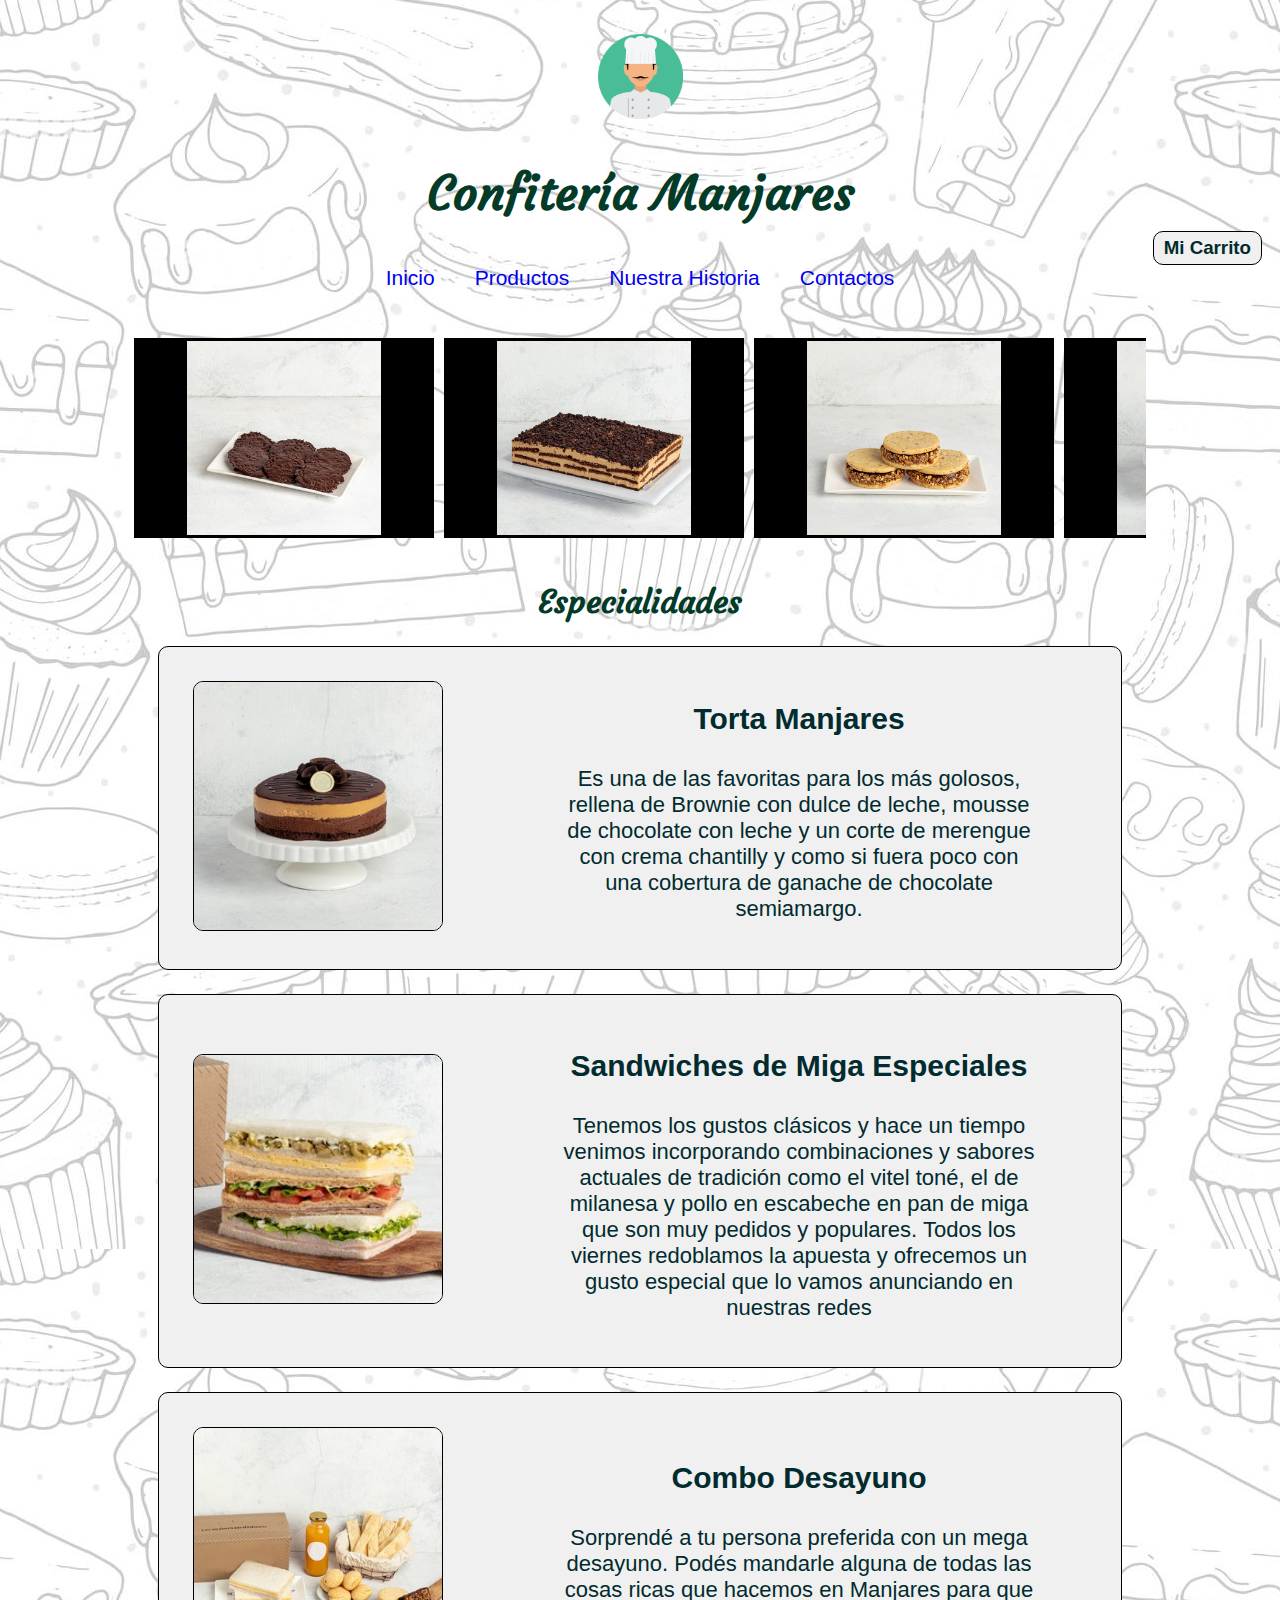
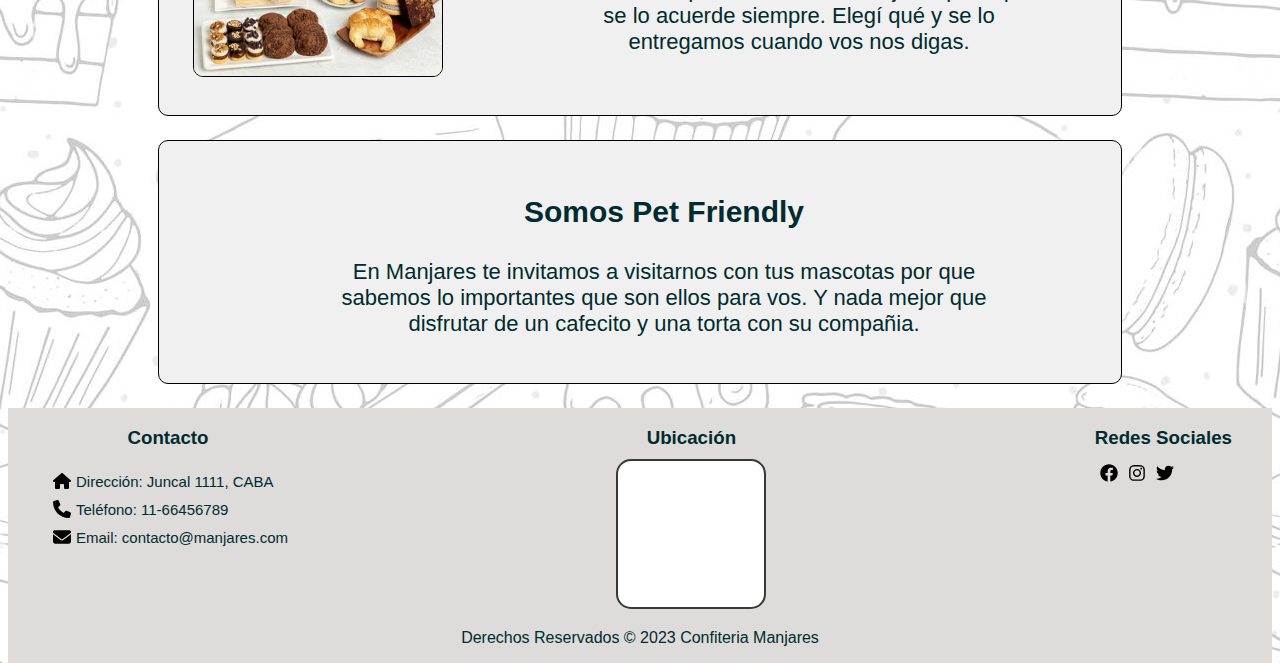
<file: index.html>
<!DOCTYPE html>
<html lang="en">
  <head>
    <meta charset="UTF-8" />
    <meta http-equiv="X-UA-Compatible" content="IE=edge" />
    <meta name="viewport" content="width=device-width, initial-scale=1.0" />
    <link
      href="https://fonts.googleapis.com/css2?family=Courgette&display=swap"
      rel="stylesheet"
    />
    <title>CONFITERÍA MANJARES</title>
    <link rel="stylesheet" href="styles.css" />
    <script src="script.js"></script>
    <link rel="icon" href="IMG/Kitchen-Chef-Vector-PNG-Clipart.ico" />
  </head>
  <body>
    <header class="header">
      <div class="center corazon">
        <img src="IMG/Kitchen-Chef-Vector-PNG-Clipart3.png" alt="" />
      </div>
      <div class="center">
        <h1 class="titulo">Confitería Manjares</h1>
      </div>
      <div class="izquierda">
        <h3 class="bordes fondo header-carrito">Mi Carrito</h3>
      </div>
      <div class="center">
        <nav class="nav">
          <div>
            <a class="nav-size" href="index.html">Inicio</a>
          </div>
          <div>
            <a class="nav-size" href="productos.html">Productos</a>
          </div>
          <div>
            <a class="nav-size" href="nuestraHistoria.html">Nuestra Historia</a>
          </div>
          <div>
            <a class="nav-size" href="contactos.html"> Contactos</a>
          </div>
        </nav>
      </div>
    </header>
    <main>
      <div class="Contenido ppal">
        <section class="Seccion1">
          <div class="carrusel">
            <ul class="carrusel-fotos">
              <li id="foto1">
                <img src="IMG/cookies.jpg" alt="" />
              </li>
              <li id="foto2">
                <img src="IMG/chocotorta.jpg" alt="" />
              </li>
              <li id="foto3">
                <img src="IMG/alfajorAvellanas.jpg" alt="" />
              </li>
              <li id="foto4">
                <img src="IMG/tortaBrownie.jpg" alt="" />
              </li>
              <li id="foto5">
                <img src="IMG/tarta2.jpg" alt="" />
              </li>
              <li id="foto6">
                <img src="IMG/salado1.jpg" alt="" />
              </li>
              <li id="foto7">
                <img src="IMG/comboDesayuno.jpg" alt="" />
              </li>
            </ul>
          </div>
        </section>

        <section class="Seccion1">
          <h6>Especialidades</h6>
          <article class="center fondo bordes">
            <br />
            <div>
              <img
                class="bordes"
                src="IMG/tortaManjares.jpg"
                alt="Torta Manjares"
              />
            </div>

            <div class="inicio">
              <h3>Torta Manjares</h3>
              <p>
                Es una de las favoritas para los más golosos, rellena de Brownie
                con dulce de leche, mousse de chocolate con leche y un corte de
                merengue con crema chantilly y como si fuera poco con una
                cobertura de ganache de chocolate semiamargo.
              </p>
            </div>
          </article>

          <article class="center fondo bordes">
            <br />
            <div>
              <img
                class="bordes"
                src="IMG/miga1.jpg"
                alt="Sandwiches de Miga Especiales"
              />
            </div>

            <div class="inicio">
              <h3>Sandwiches de Miga Especiales</h3>
              <p>
                Tenemos los gustos clásicos y hace un tiempo venimos
                incorporando combinaciones y sabores actuales de tradición como
                el vitel toné, el de milanesa y pollo en escabeche en pan de
                miga que son muy pedidos y populares. Todos los viernes
                redoblamos la apuesta y ofrecemos un gusto especial que lo vamos
                anunciando en nuestras redes
              </p>
            </div>
          </article>
          <article class="center fondo bordes">
            <br />
            <div>
              <img
                class="bordes img"
                src="IMG/comboDesayuno.jpg"
                alt="Combo Desayuno"
              />
            </div>

            <div class="inicio">
              <h3>Combo Desayuno</h3>
              <p>
                Sorprendé a tu persona preferida con un mega desayuno. Podés
                mandarle alguna de todas las cosas ricas que hacemos en Manjares
                para que se lo acuerde siempre. Elegí qué y se lo entregamos
                cuando vos nos digas.
              </p>
            </div>
          </article>
          <article class="center fondo bordes">
            <div id="imagenGato"></div>
            <div class="inicio">
              <h3>Somos Pet Friendly</h3>
              <p>
                En Manjares te invitamos a visitarnos con tus mascotas por que
                sabemos lo importantes que son ellos para vos. Y nada mejor que
                disfrutar de un cafecito y una torta con su compañia.
              </p>
            </div>
          </article>
        </section>
      </div>
    </main>

    <footer>
      <div class="footer-top">
        <div class="footer-cont">
          <h3>Contacto</h3>
          <div>
            <div class="footer-row">
              <svg xmlns="http://www.w3.org/2000/svg" viewBox="0 0 576 512">
                <!--! Font Awesome Pro 6.4.0 by @fontawesome - https://fontawesome.com License - https://fontawesome.com/license (Commercial License) Copyright 2023 Fonticons, Inc. -->
                <path
                  d="M575.8 255.5c0 18-15 32.1-32 32.1h-32l.7 160.2c0 2.7-.2 5.4-.5 8.1V472c0 22.1-17.9 40-40 40H456c-1.1 0-2.2 0-3.3-.1c-1.4 .1-2.8 .1-4.2 .1H416 392c-22.1 0-40-17.9-40-40V448 384c0-17.7-14.3-32-32-32H256c-17.7 0-32 14.3-32 32v64 24c0 22.1-17.9 40-40 40H160 128.1c-1.5 0-3-.1-4.5-.2c-1.2 .1-2.4 .2-3.6 .2H104c-22.1 0-40-17.9-40-40V360c0-.9 0-1.9 .1-2.8V287.6H32c-18 0-32-14-32-32.1c0-9 3-17 10-24L266.4 8c7-7 15-8 22-8s15 2 21 7L564.8 231.5c8 7 12 15 11 24z"
                />
              </svg>
              <p>Dirección: Juncal 1111, CABA</p>
            </div>
            <div class="footer-row">
              <svg xmlns="http://www.w3.org/2000/svg" viewBox="0 0 512 512">
                <!--! Font Awesome Pro 6.4.0 by @fontawesome - https://fontawesome.com License - https://fontawesome.com/license (Commercial License) Copyright 2023 Fonticons, Inc. -->
                <path
                  d="M164.9 24.6c-7.7-18.6-28-28.5-47.4-23.2l-88 24C12.1 30.2 0 46 0 64C0 311.4 200.6 512 448 512c18 0 33.8-12.1 38.6-29.5l24-88c5.3-19.4-4.6-39.7-23.2-47.4l-96-40c-16.3-6.8-35.2-2.1-46.3 11.6L304.7 368C234.3 334.7 177.3 277.7 144 207.3L193.3 167c13.7-11.2 18.4-30 11.6-46.3l-40-96z"
                />
              </svg>
              <p>Teléfono: 11-66456789</p>
            </div>
            <div class="footer-row">
              <svg xmlns="http://www.w3.org/2000/svg" viewBox="0 0 512 512">
                <!--! Font Awesome Pro 6.4.0 by @fontawesome - https://fontawesome.com License - https://fontawesome.com/license (Commercial License) Copyright 2023 Fonticons, Inc. -->
                <path
                  d="M48 64C21.5 64 0 85.5 0 112c0 15.1 7.1 29.3 19.2 38.4L236.8 313.6c11.4 8.5 27 8.5 38.4 0L492.8 150.4c12.1-9.1 19.2-23.3 19.2-38.4c0-26.5-21.5-48-48-48H48zM0 176V384c0 35.3 28.7 64 64 64H448c35.3 0 64-28.7 64-64V176L294.4 339.2c-22.8 17.1-54 17.1-76.8 0L0 176z"
                />
              </svg>
              <p>Email: contacto@manjares.com</p>
            </div>
          </div>
        </div>
        <div class="footer-section">
          <h3>Ubicación</h3>
          <iframe
            src="https://www.google.com/maps/embed?pb=!1m18!1m12!1m3!1d3284.451165594882!2d-58.38305899999999!3d-34.592751299999996!2m3!1f0!2f0!3f0!3m2!1i1024!2i768!4f13.1!3m3!1m2!1s0x95bccab0aa86333d%3A0xa31fc72a7f6d0e15!2sJuncal%201111%2C%20C1062ABK%20CABA!5e0!3m2!1ses-419!2sar!4v1684184752780!5m2!1ses-419!2sar"
          ></iframe>
        </div>
        <div class="footer-section">
          <h3>Redes Sociales</h3>
          <div class="footer-row center">
            <svg xmlns="http://www.w3.org/2000/svg" viewBox="0 0 512 512">
              <!--! Font Awesome Pro 6.4.0 by @fontawesome - https://fontawesome.com License - https://fontawesome.com/license (Commercial License) Copyright 2023 Fonticons, Inc. -->
              <path
                d="M504 256C504 119 393 8 256 8S8 119 8 256c0 123.78 90.69 226.38 209.25 245V327.69h-63V256h63v-54.64c0-62.15 37-96.48 93.67-96.48 27.14 0 55.52 4.84 55.52 4.84v61h-31.28c-30.8 0-40.41 19.12-40.41 38.73V256h68.78l-11 71.69h-57.78V501C413.31 482.38 504 379.78 504 256z"
              />
            </svg>
            <svg xmlns="http://www.w3.org/2000/svg" viewBox="0 0 448 512">
              <!--! Font Awesome Pro 6.4.0 by @fontawesome - https://fontawesome.com License - https://fontawesome.com/license (Commercial License) Copyright 2023 Fonticons, Inc. -->
              <path
                d="M224.1 141c-63.6 0-114.9 51.3-114.9 114.9s51.3 114.9 114.9 114.9S339 319.5 339 255.9 287.7 141 224.1 141zm0 189.6c-41.1 0-74.7-33.5-74.7-74.7s33.5-74.7 74.7-74.7 74.7 33.5 74.7 74.7-33.6 74.7-74.7 74.7zm146.4-194.3c0 14.9-12 26.8-26.8 26.8-14.9 0-26.8-12-26.8-26.8s12-26.8 26.8-26.8 26.8 12 26.8 26.8zm76.1 27.2c-1.7-35.9-9.9-67.7-36.2-93.9-26.2-26.2-58-34.4-93.9-36.2-37-2.1-147.9-2.1-184.9 0-35.8 1.7-67.6 9.9-93.9 36.1s-34.4 58-36.2 93.9c-2.1 37-2.1 147.9 0 184.9 1.7 35.9 9.9 67.7 36.2 93.9s58 34.4 93.9 36.2c37 2.1 147.9 2.1 184.9 0 35.9-1.7 67.7-9.9 93.9-36.2 26.2-26.2 34.4-58 36.2-93.9 2.1-37 2.1-147.8 0-184.8zM398.8 388c-7.8 19.6-22.9 34.7-42.6 42.6-29.5 11.7-99.5 9-132.1 9s-102.7 2.6-132.1-9c-19.6-7.8-34.7-22.9-42.6-42.6-11.7-29.5-9-99.5-9-132.1s-2.6-102.7 9-132.1c7.8-19.6 22.9-34.7 42.6-42.6 29.5-11.7 99.5-9 132.1-9s102.7-2.6 132.1 9c19.6 7.8 34.7 22.9 42.6 42.6 11.7 29.5 9 99.5 9 132.1s2.7 102.7-9 132.1z"
              />
            </svg>
            <svg xmlns="http://www.w3.org/2000/svg" viewBox="0 0 512 512">
              <!--! Font Awesome Pro 6.4.0 by @fontawesome - https://fontawesome.com License - https://fontawesome.com/license (Commercial License) Copyright 2023 Fonticons, Inc. -->
              <path
                d="M459.37 151.716c.325 4.548.325 9.097.325 13.645 0 138.72-105.583 298.558-298.558 298.558-59.452 0-114.68-17.219-161.137-47.106 8.447.974 16.568 1.299 25.34 1.299 49.055 0 94.213-16.568 130.274-44.832-46.132-.975-84.792-31.188-98.112-72.772 6.498.974 12.995 1.624 19.818 1.624 9.421 0 18.843-1.3 27.614-3.573-48.081-9.747-84.143-51.98-84.143-102.985v-1.299c13.969 7.797 30.214 12.67 47.431 13.319-28.264-18.843-46.781-51.005-46.781-87.391 0-19.492 5.197-37.36 14.294-52.954 51.655 63.675 129.3 105.258 216.365 109.807-1.624-7.797-2.599-15.918-2.599-24.04 0-57.828 46.782-104.934 104.934-104.934 30.213 0 57.502 12.67 76.67 33.137 23.715-4.548 46.456-13.32 66.599-25.34-7.798 24.366-24.366 44.833-46.132 57.827 21.117-2.273 41.584-8.122 60.426-16.243-14.292 20.791-32.161 39.308-52.628 54.253z"
              />
            </svg>
          </div>
        </div>
      </div>
      <div class="footer-bottom">
        <p>Derechos Reservados &copy; 2023 Confiteria Manjares</p>
      </div>
    </footer>
  </body>
</html>
</file>
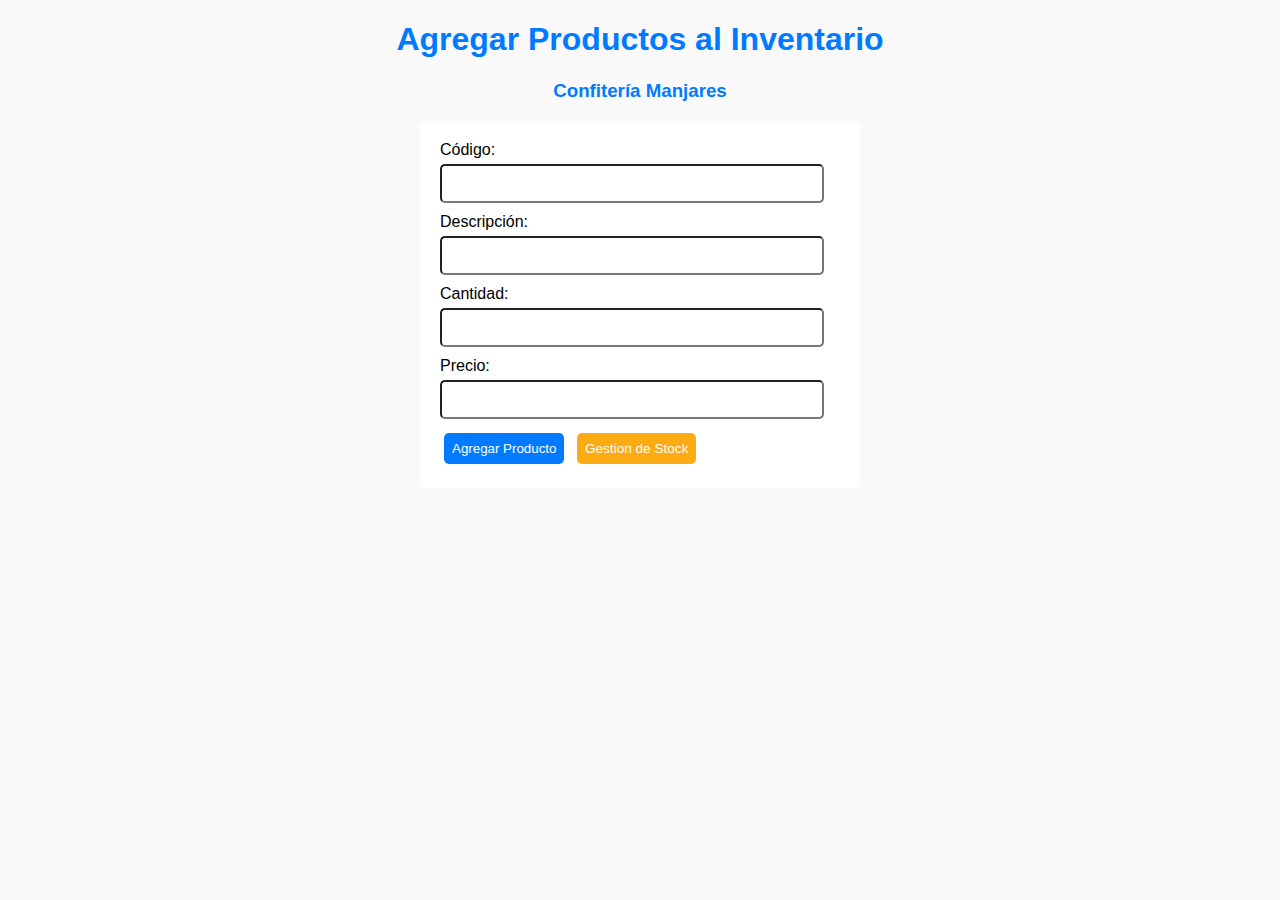
<file: altas.html>
<!DOCTYPEhtml>
<html lang="en">

<head>
    <meta charset="UTF-8">
    <meta http-equiv="X-UA-Compatible"content="IE=edge">
    <meta name="viewport"content="width=device-width, initial-scale=1.0">
    <title>Agregar producto</title>
    <link rel="stylesheet"href="estilos.css">
</head>

<body>
    <h1>Agregar Productos al Inventario</h1>
    <h3>Confitería Manjares</h3>
    <form id="formulario">
        <label for="codigo">Código:</label>
        <input type="text"id="codigo"name="codigo"required><br>

        <label for="descripcion">Descripción:</label>
        <input type="text"id="descripcion"name="descripcion"required><br>

        <label for="cantidad">Cantidad:</label>
        <input type="number"id="cantidad"name="cantidad"required><br>

        <label for="precio">Precio:</label>
        <input type="number"step="0.01"id="precio"name="precio"required><br>

        <button type="submit">Agregar Producto</button>
        <a href="gestionStock.html"> Gestion de Stock</a>
    </form>



    <script>
        const URL="https://guillermob.pythonanywhere.com/"
        // Capturamos el evento de envío del formulario
        document.getElementById('formulario').addEventListener('submit', function (event) {
        event.preventDefault() // Evitamos que se recargue la página

        // Obtenemos los valores del formulario
        var codigo=document.getElementById('codigo').value
        var descripcion=document.getElementById('descripcion').value
        var cantidad=document.getElementById('cantidad').value
        var precio=document.getElementById('precio').value

        // Creamos un objeto con los datos del producto
        var producto= {
            codigo: codigo,
            descripcion: descripcion,
            cantidad: cantidad,
            precio: precio
        }
        console.log(producto)
        // Realizamos la solicitud POST al servidor
        fetch(URL+'productos', {
            method: 'POST',
            headers: {
                'Content-Type': 'application/json'
            },
            body: JSON.stringify(producto)
        })
            .then(function (response) {
                if (response.ok) {
                    return response.json() // Parseamos la respuesta JSON
                } else {
                    throw new Error('Error al agregar el producto.')
                }
            })
            .then(function (data) {
                alert('Producto agregado correctamente.')
                document.getElementById('codigo').value=""
                document.getElementById('descripcion').value=""
                document.getElementById('cantidad').value=""
                document.getElementById('precio').value=""
            })
            .catch(function (error) {
                console.log('Error:', error)
                alert('Error al agregar el producto.')
            })
        })


    </script>
</body>

</html>
</file>
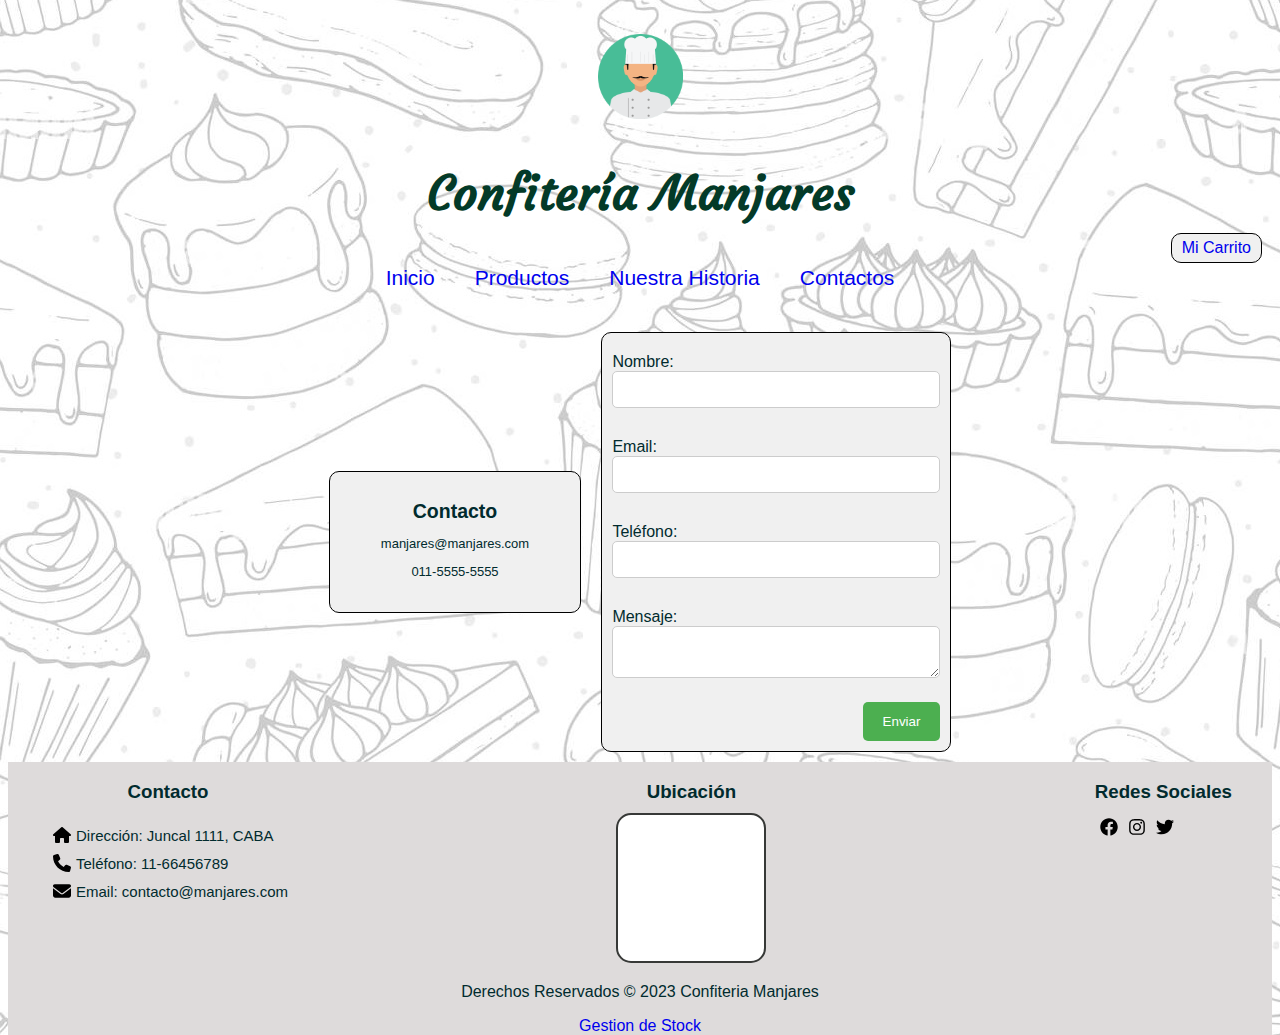
<file: contactos.html>
<!DOCTYPE html>
<html lang="en">
  <head>
    <meta charset="UTF-8" />
    <meta http-equiv="X-UA-Compatible" content="IE=edge" />
    <meta name="viewport" content="width=device-width, initial-scale=1.0" />
    <link
      href="https://fonts.googleapis.com/css2?family=Courgette&display=swap"
      rel="stylesheet"
    />
    <title>CONFITERÍA MANJARES</title>
    <link rel="stylesheet" href="styles.css" />
    <script src="script.js"></script>
    <link rel="icon" href="IMG/Kitchen-Chef-Vector-PNG-Clipart.ico" />
  </head>
  <body>
    <header class="header">
      <div class="center corazon">
        <img src="IMG/Kitchen-Chef-Vector-PNG-Clipart3.png" alt="" />
      </div>
      <div class="center">
        <h1 class="titulo">Confitería Manjares</h1>
      </div>
      <div class="izquierda">
        <a class="bordes fondo header-carrito" href="carrito.html"> Mi Carrito </a>
      </div>
      <div class="center">
        <nav class="nav">
          <div>
            <a class="nav-size" href="index.html">Inicio</a>
          </div>
          <div>
            <a class="nav-size" href="productos.html">Productos</a>
          </div>
          <div>
            <a class="nav-size" href="nuestraHistoria.html">Nuestra Historia</a>
          </div>
          <div>
            <a class="nav-size" href="contactos.html"> Contactos</a>
          </div>
        </nav>
      </div>
    </header>
    <main>
      <section class="formu">
        <div class="menu-cont bordes fondo">
          <h2>Contacto</h2>
          <p>manjares@manjares.com</p>
          <p>011-5555-5555</p>
        </div>
        <div class="grid-form bordes fondo">
          <form id="formulario" name="formulario" action="" method="post">
            <label for="nombre">Nombre:</label>
            <input type="text" id="nombre" name="nombre" />

            <label for="email">Email:</label>
            <input type="email" id="email" name="email" />

            <label for="telefono">Teléfono:</label>
            <input type="tel" id="telefono" name="telefono" />

            <label for="mensaje">Mensaje:</label>
            <textarea id="mensaje" name="mensaje"></textarea>

            <button type="submit">Enviar</button>
          </form>
        </div>
      </section>
    </main>
    <footer>
      <div class="footer-top">
        <div class="footer-cont">
          <h3>Contacto</h3>
          <div>
            <div class="footer-row">
              <svg xmlns="http://www.w3.org/2000/svg" viewBox="0 0 576 512">
                <!--! Font Awesome Pro 6.4.0 by @fontawesome - https://fontawesome.com License - https://fontawesome.com/license (Commercial License) Copyright 2023 Fonticons, Inc. -->
                <path
                  d="M575.8 255.5c0 18-15 32.1-32 32.1h-32l.7 160.2c0 2.7-.2 5.4-.5 8.1V472c0 22.1-17.9 40-40 40H456c-1.1 0-2.2 0-3.3-.1c-1.4 .1-2.8 .1-4.2 .1H416 392c-22.1 0-40-17.9-40-40V448 384c0-17.7-14.3-32-32-32H256c-17.7 0-32 14.3-32 32v64 24c0 22.1-17.9 40-40 40H160 128.1c-1.5 0-3-.1-4.5-.2c-1.2 .1-2.4 .2-3.6 .2H104c-22.1 0-40-17.9-40-40V360c0-.9 0-1.9 .1-2.8V287.6H32c-18 0-32-14-32-32.1c0-9 3-17 10-24L266.4 8c7-7 15-8 22-8s15 2 21 7L564.8 231.5c8 7 12 15 11 24z"
                />
              </svg>
              <p>Dirección: Juncal 1111, CABA</p>
            </div>
            <div class="footer-row">
              <svg xmlns="http://www.w3.org/2000/svg" viewBox="0 0 512 512">
                <!--! Font Awesome Pro 6.4.0 by @fontawesome - https://fontawesome.com License - https://fontawesome.com/license (Commercial License) Copyright 2023 Fonticons, Inc. -->
                <path
                  d="M164.9 24.6c-7.7-18.6-28-28.5-47.4-23.2l-88 24C12.1 30.2 0 46 0 64C0 311.4 200.6 512 448 512c18 0 33.8-12.1 38.6-29.5l24-88c5.3-19.4-4.6-39.7-23.2-47.4l-96-40c-16.3-6.8-35.2-2.1-46.3 11.6L304.7 368C234.3 334.7 177.3 277.7 144 207.3L193.3 167c13.7-11.2 18.4-30 11.6-46.3l-40-96z"
                />
              </svg>
              <p>Teléfono: 11-66456789</p>
            </div>
            <div class="footer-row">
              <svg xmlns="http://www.w3.org/2000/svg" viewBox="0 0 512 512">
                <!--! Font Awesome Pro 6.4.0 by @fontawesome - https://fontawesome.com License - https://fontawesome.com/license (Commercial License) Copyright 2023 Fonticons, Inc. -->
                <path
                  d="M48 64C21.5 64 0 85.5 0 112c0 15.1 7.1 29.3 19.2 38.4L236.8 313.6c11.4 8.5 27 8.5 38.4 0L492.8 150.4c12.1-9.1 19.2-23.3 19.2-38.4c0-26.5-21.5-48-48-48H48zM0 176V384c0 35.3 28.7 64 64 64H448c35.3 0 64-28.7 64-64V176L294.4 339.2c-22.8 17.1-54 17.1-76.8 0L0 176z"
                />
              </svg>
              <p>Email: contacto@manjares.com</p>
            </div>
          </div>
        </div>
        <div class="footer-section">
          <h3>Ubicación</h3>
          <iframe
            src="https://www.google.com/maps/embed?pb=!1m18!1m12!1m3!1d3284.451165594882!2d-58.38305899999999!3d-34.592751299999996!2m3!1f0!2f0!3f0!3m2!1i1024!2i768!4f13.1!3m3!1m2!1s0x95bccab0aa86333d%3A0xa31fc72a7f6d0e15!2sJuncal%201111%2C%20C1062ABK%20CABA!5e0!3m2!1ses-419!2sar!4v1684184752780!5m2!1ses-419!2sar"
          ></iframe>
        </div>
        <div class="footer-section">
          <h3>Redes Sociales</h3>
          <div class="footer-row center">
            <svg xmlns="http://www.w3.org/2000/svg" viewBox="0 0 512 512">
              <!--! Font Awesome Pro 6.4.0 by @fontawesome - https://fontawesome.com License - https://fontawesome.com/license (Commercial License) Copyright 2023 Fonticons, Inc. -->
              <path
                d="M504 256C504 119 393 8 256 8S8 119 8 256c0 123.78 90.69 226.38 209.25 245V327.69h-63V256h63v-54.64c0-62.15 37-96.48 93.67-96.48 27.14 0 55.52 4.84 55.52 4.84v61h-31.28c-30.8 0-40.41 19.12-40.41 38.73V256h68.78l-11 71.69h-57.78V501C413.31 482.38 504 379.78 504 256z"
              />
            </svg>
            <svg xmlns="http://www.w3.org/2000/svg" viewBox="0 0 448 512">
              <!--! Font Awesome Pro 6.4.0 by @fontawesome - https://fontawesome.com License - https://fontawesome.com/license (Commercial License) Copyright 2023 Fonticons, Inc. -->
              <path
                d="M224.1 141c-63.6 0-114.9 51.3-114.9 114.9s51.3 114.9 114.9 114.9S339 319.5 339 255.9 287.7 141 224.1 141zm0 189.6c-41.1 0-74.7-33.5-74.7-74.7s33.5-74.7 74.7-74.7 74.7 33.5 74.7 74.7-33.6 74.7-74.7 74.7zm146.4-194.3c0 14.9-12 26.8-26.8 26.8-14.9 0-26.8-12-26.8-26.8s12-26.8 26.8-26.8 26.8 12 26.8 26.8zm76.1 27.2c-1.7-35.9-9.9-67.7-36.2-93.9-26.2-26.2-58-34.4-93.9-36.2-37-2.1-147.9-2.1-184.9 0-35.8 1.7-67.6 9.9-93.9 36.1s-34.4 58-36.2 93.9c-2.1 37-2.1 147.9 0 184.9 1.7 35.9 9.9 67.7 36.2 93.9s58 34.4 93.9 36.2c37 2.1 147.9 2.1 184.9 0 35.9-1.7 67.7-9.9 93.9-36.2 26.2-26.2 34.4-58 36.2-93.9 2.1-37 2.1-147.8 0-184.8zM398.8 388c-7.8 19.6-22.9 34.7-42.6 42.6-29.5 11.7-99.5 9-132.1 9s-102.7 2.6-132.1-9c-19.6-7.8-34.7-22.9-42.6-42.6-11.7-29.5-9-99.5-9-132.1s-2.6-102.7 9-132.1c7.8-19.6 22.9-34.7 42.6-42.6 29.5-11.7 99.5-9 132.1-9s102.7-2.6 132.1 9c19.6 7.8 34.7 22.9 42.6 42.6 11.7 29.5 9 99.5 9 132.1s2.7 102.7-9 132.1z"
              />
            </svg>
            <svg xmlns="http://www.w3.org/2000/svg" viewBox="0 0 512 512">
              <!--! Font Awesome Pro 6.4.0 by @fontawesome - https://fontawesome.com License - https://fontawesome.com/license (Commercial License) Copyright 2023 Fonticons, Inc. -->
              <path
                d="M459.37 151.716c.325 4.548.325 9.097.325 13.645 0 138.72-105.583 298.558-298.558 298.558-59.452 0-114.68-17.219-161.137-47.106 8.447.974 16.568 1.299 25.34 1.299 49.055 0 94.213-16.568 130.274-44.832-46.132-.975-84.792-31.188-98.112-72.772 6.498.974 12.995 1.624 19.818 1.624 9.421 0 18.843-1.3 27.614-3.573-48.081-9.747-84.143-51.98-84.143-102.985v-1.299c13.969 7.797 30.214 12.67 47.431 13.319-28.264-18.843-46.781-51.005-46.781-87.391 0-19.492 5.197-37.36 14.294-52.954 51.655 63.675 129.3 105.258 216.365 109.807-1.624-7.797-2.599-15.918-2.599-24.04 0-57.828 46.782-104.934 104.934-104.934 30.213 0 57.502 12.67 76.67 33.137 23.715-4.548 46.456-13.32 66.599-25.34-7.798 24.366-24.366 44.833-46.132 57.827 21.117-2.273 41.584-8.122 60.426-16.243-14.292 20.791-32.161 39.308-52.628 54.253z"
              />
            </svg>
          </div>
        </div>
      </div>
      <div class="footer-bottom">
        <p>Derechos Reservados &copy; 2023 Confiteria Manjares</p>
        <a href="gestionStock.html"> Gestion de Stock </a>
      </div>
    </footer>
  </body>
</html>
</file>
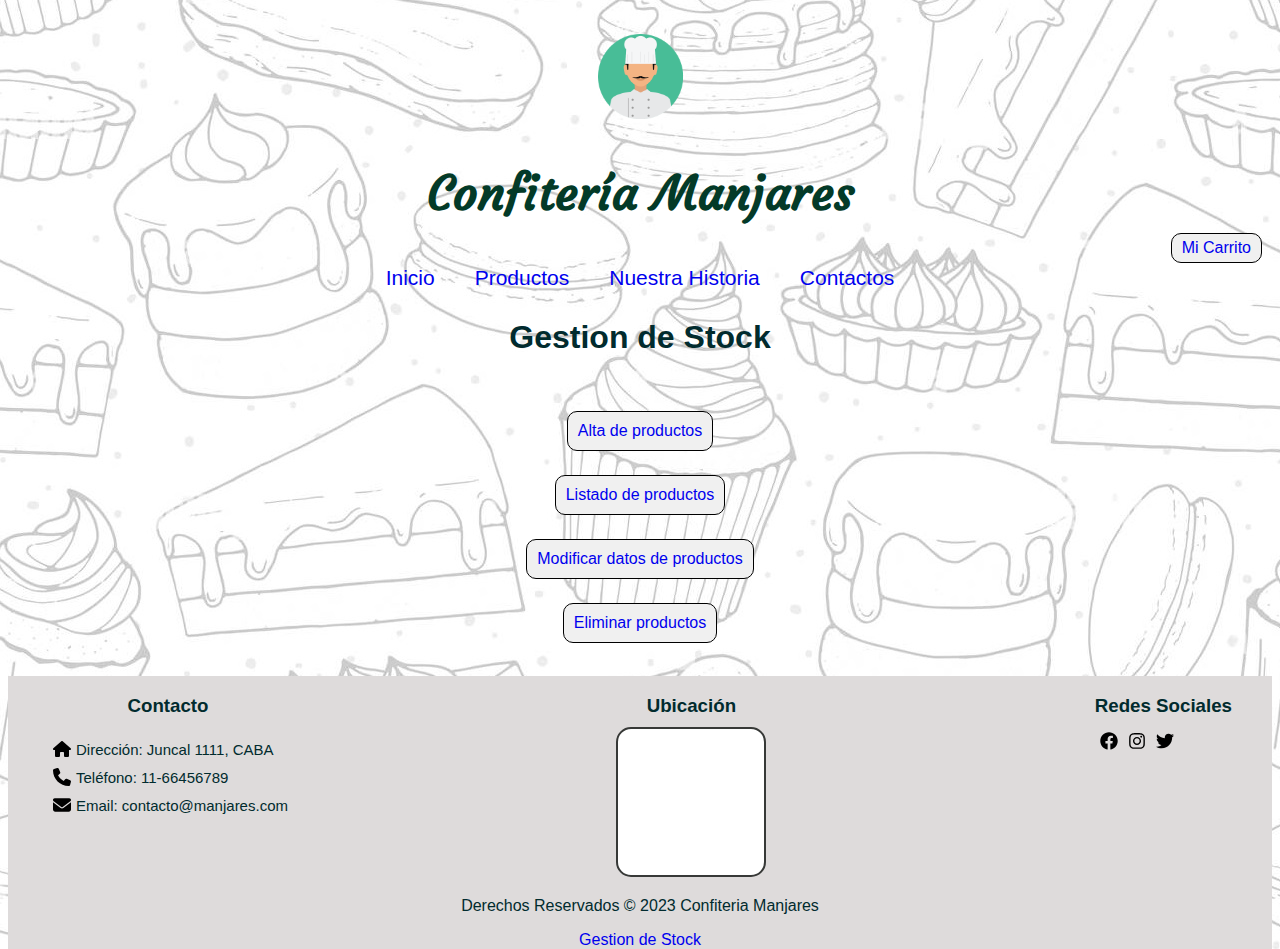
<file: gestionStock.html>
<!DOCTYPE html>
<html lang="en">
  <head>
    <meta charset="UTF-8" />
    <meta http-equiv="X-UA-Compatible" content="IE=edge" />
    <meta name="viewport" content="width=device-width, initial-scale=1.0" />
    <link
      href="https://fonts.googleapis.com/css2?family=Courgette&display=swap"
      rel="stylesheet"
    />
    <title>CONFITERÍA MANJARES</title>
    <link rel="stylesheet" href="styles.css" />
    <script src="script.js"></script>
    <link rel="icon" href="IMG/Kitchen-Chef-Vector-PNG-Clipart.ico" />
  </head>
  <body>
    <header class="header">
      <div class="center corazon">
        <img src="IMG/Kitchen-Chef-Vector-PNG-Clipart3.png" alt="" />
      </div>
      <div class="center">
        <h1 class="titulo">Confitería Manjares</h1>
      </div>
      <div class="izquierda">
        <a class="bordes fondo header-carrito" href="carrito.html"> Mi Carrito </a>
      </div>
      <div class="center">
        <nav class="nav">
          <div>
            <a class="nav-size" href="index.html">Inicio</a>
          </div>
          <div>
            <a class="nav-size" href="productos.html">Productos</a>
          </div>
          <div>
            <a class="nav-size" href="nuestraHistoria.html">Nuestra Historia</a>
          </div>
          <div>
            <a class="nav-size" href="contactos.html"> Contactos</a>
          </div>
        </nav>
      </div>
    </header>
    <main>
        <div>
            <h1>Gestion de Stock</h1>
            
            <table class="center">
                <tr><td class="contenedor-centrado"><a class="bordes fondo center pad-gestion" href="altas.html">Alta de productos</a></td></tr>
                <tr><td class="contenedor-centrado "><a class="bordes fondo center pad-gestion" href="listado.html">Listado de productos</a></td></tr>
                <tr><td class="contenedor-centrado "><a class="bordes fondo center pad-gestion" href="modificaciones.html">Modificar datos de productos</a></td></tr>
                <tr><td class="contenedor-centrado "><a class="bordes fondo center pad-gestion" href="listadoEliminar.html">Eliminar productos</a></td></tr>
                
            </table>
        </div>
    </main>
    <footer>
      <div class="footer-top">
        <div class="footer-cont">
          <h3>Contacto</h3>
          <div>
            <div class="footer-row">
              <svg xmlns="http://www.w3.org/2000/svg" viewBox="0 0 576 512">
                <!--! Font Awesome Pro 6.4.0 by @fontawesome - https://fontawesome.com License - https://fontawesome.com/license (Commercial License) Copyright 2023 Fonticons, Inc. -->
                <path
                  d="M575.8 255.5c0 18-15 32.1-32 32.1h-32l.7 160.2c0 2.7-.2 5.4-.5 8.1V472c0 22.1-17.9 40-40 40H456c-1.1 0-2.2 0-3.3-.1c-1.4 .1-2.8 .1-4.2 .1H416 392c-22.1 0-40-17.9-40-40V448 384c0-17.7-14.3-32-32-32H256c-17.7 0-32 14.3-32 32v64 24c0 22.1-17.9 40-40 40H160 128.1c-1.5 0-3-.1-4.5-.2c-1.2 .1-2.4 .2-3.6 .2H104c-22.1 0-40-17.9-40-40V360c0-.9 0-1.9 .1-2.8V287.6H32c-18 0-32-14-32-32.1c0-9 3-17 10-24L266.4 8c7-7 15-8 22-8s15 2 21 7L564.8 231.5c8 7 12 15 11 24z"
                />
              </svg>
              <p>Dirección: Juncal 1111, CABA</p>
            </div>
            <div class="footer-row">
              <svg xmlns="http://www.w3.org/2000/svg" viewBox="0 0 512 512">
                <!--! Font Awesome Pro 6.4.0 by @fontawesome - https://fontawesome.com License - https://fontawesome.com/license (Commercial License) Copyright 2023 Fonticons, Inc. -->
                <path
                  d="M164.9 24.6c-7.7-18.6-28-28.5-47.4-23.2l-88 24C12.1 30.2 0 46 0 64C0 311.4 200.6 512 448 512c18 0 33.8-12.1 38.6-29.5l24-88c5.3-19.4-4.6-39.7-23.2-47.4l-96-40c-16.3-6.8-35.2-2.1-46.3 11.6L304.7 368C234.3 334.7 177.3 277.7 144 207.3L193.3 167c13.7-11.2 18.4-30 11.6-46.3l-40-96z"
                />
              </svg>
              <p>Teléfono: 11-66456789</p>
            </div>
            <div class="footer-row">
              <svg xmlns="http://www.w3.org/2000/svg" viewBox="0 0 512 512">
                <!--! Font Awesome Pro 6.4.0 by @fontawesome - https://fontawesome.com License - https://fontawesome.com/license (Commercial License) Copyright 2023 Fonticons, Inc. -->
                <path
                  d="M48 64C21.5 64 0 85.5 0 112c0 15.1 7.1 29.3 19.2 38.4L236.8 313.6c11.4 8.5 27 8.5 38.4 0L492.8 150.4c12.1-9.1 19.2-23.3 19.2-38.4c0-26.5-21.5-48-48-48H48zM0 176V384c0 35.3 28.7 64 64 64H448c35.3 0 64-28.7 64-64V176L294.4 339.2c-22.8 17.1-54 17.1-76.8 0L0 176z"
                />
              </svg>
              <p>Email: contacto@manjares.com</p>
            </div>
          </div>
        </div>
        <div class="footer-section">
          <h3>Ubicación</h3>
          <iframe
            src="https://www.google.com/maps/embed?pb=!1m18!1m12!1m3!1d3284.451165594882!2d-58.38305899999999!3d-34.592751299999996!2m3!1f0!2f0!3f0!3m2!1i1024!2i768!4f13.1!3m3!1m2!1s0x95bccab0aa86333d%3A0xa31fc72a7f6d0e15!2sJuncal%201111%2C%20C1062ABK%20CABA!5e0!3m2!1ses-419!2sar!4v1684184752780!5m2!1ses-419!2sar"
          ></iframe>
        </div>
        <div class="footer-section">
          <h3>Redes Sociales</h3>
          <div class="footer-row center">
            <svg xmlns="http://www.w3.org/2000/svg" viewBox="0 0 512 512">
              <!--! Font Awesome Pro 6.4.0 by @fontawesome - https://fontawesome.com License - https://fontawesome.com/license (Commercial License) Copyright 2023 Fonticons, Inc. -->
              <path
                d="M504 256C504 119 393 8 256 8S8 119 8 256c0 123.78 90.69 226.38 209.25 245V327.69h-63V256h63v-54.64c0-62.15 37-96.48 93.67-96.48 27.14 0 55.52 4.84 55.52 4.84v61h-31.28c-30.8 0-40.41 19.12-40.41 38.73V256h68.78l-11 71.69h-57.78V501C413.31 482.38 504 379.78 504 256z"
              />
            </svg>
            <svg xmlns="http://www.w3.org/2000/svg" viewBox="0 0 448 512">
              <!--! Font Awesome Pro 6.4.0 by @fontawesome - https://fontawesome.com License - https://fontawesome.com/license (Commercial License) Copyright 2023 Fonticons, Inc. -->
              <path
                d="M224.1 141c-63.6 0-114.9 51.3-114.9 114.9s51.3 114.9 114.9 114.9S339 319.5 339 255.9 287.7 141 224.1 141zm0 189.6c-41.1 0-74.7-33.5-74.7-74.7s33.5-74.7 74.7-74.7 74.7 33.5 74.7 74.7-33.6 74.7-74.7 74.7zm146.4-194.3c0 14.9-12 26.8-26.8 26.8-14.9 0-26.8-12-26.8-26.8s12-26.8 26.8-26.8 26.8 12 26.8 26.8zm76.1 27.2c-1.7-35.9-9.9-67.7-36.2-93.9-26.2-26.2-58-34.4-93.9-36.2-37-2.1-147.9-2.1-184.9 0-35.8 1.7-67.6 9.9-93.9 36.1s-34.4 58-36.2 93.9c-2.1 37-2.1 147.9 0 184.9 1.7 35.9 9.9 67.7 36.2 93.9s58 34.4 93.9 36.2c37 2.1 147.9 2.1 184.9 0 35.9-1.7 67.7-9.9 93.9-36.2 26.2-26.2 34.4-58 36.2-93.9 2.1-37 2.1-147.8 0-184.8zM398.8 388c-7.8 19.6-22.9 34.7-42.6 42.6-29.5 11.7-99.5 9-132.1 9s-102.7 2.6-132.1-9c-19.6-7.8-34.7-22.9-42.6-42.6-11.7-29.5-9-99.5-9-132.1s-2.6-102.7 9-132.1c7.8-19.6 22.9-34.7 42.6-42.6 29.5-11.7 99.5-9 132.1-9s102.7-2.6 132.1 9c19.6 7.8 34.7 22.9 42.6 42.6 11.7 29.5 9 99.5 9 132.1s2.7 102.7-9 132.1z"
              />
            </svg>
            <svg xmlns="http://www.w3.org/2000/svg" viewBox="0 0 512 512">
              <!--! Font Awesome Pro 6.4.0 by @fontawesome - https://fontawesome.com License - https://fontawesome.com/license (Commercial License) Copyright 2023 Fonticons, Inc. -->
              <path
                d="M459.37 151.716c.325 4.548.325 9.097.325 13.645 0 138.72-105.583 298.558-298.558 298.558-59.452 0-114.68-17.219-161.137-47.106 8.447.974 16.568 1.299 25.34 1.299 49.055 0 94.213-16.568 130.274-44.832-46.132-.975-84.792-31.188-98.112-72.772 6.498.974 12.995 1.624 19.818 1.624 9.421 0 18.843-1.3 27.614-3.573-48.081-9.747-84.143-51.98-84.143-102.985v-1.299c13.969 7.797 30.214 12.67 47.431 13.319-28.264-18.843-46.781-51.005-46.781-87.391 0-19.492 5.197-37.36 14.294-52.954 51.655 63.675 129.3 105.258 216.365 109.807-1.624-7.797-2.599-15.918-2.599-24.04 0-57.828 46.782-104.934 104.934-104.934 30.213 0 57.502 12.67 76.67 33.137 23.715-4.548 46.456-13.32 66.599-25.34-7.798 24.366-24.366 44.833-46.132 57.827 21.117-2.273 41.584-8.122 60.426-16.243-14.292 20.791-32.161 39.308-52.628 54.253z"
              />
            </svg>
          </div>
        </div>
      </div>
      <div class="footer-bottom">
        <p>Derechos Reservados &copy; 2023 Confiteria Manjares</p>
      
            <a href="gestionStock.html"> Gestion de Stock </a>
   
      </div>
    </footer>
  </body>
</html>
</file>
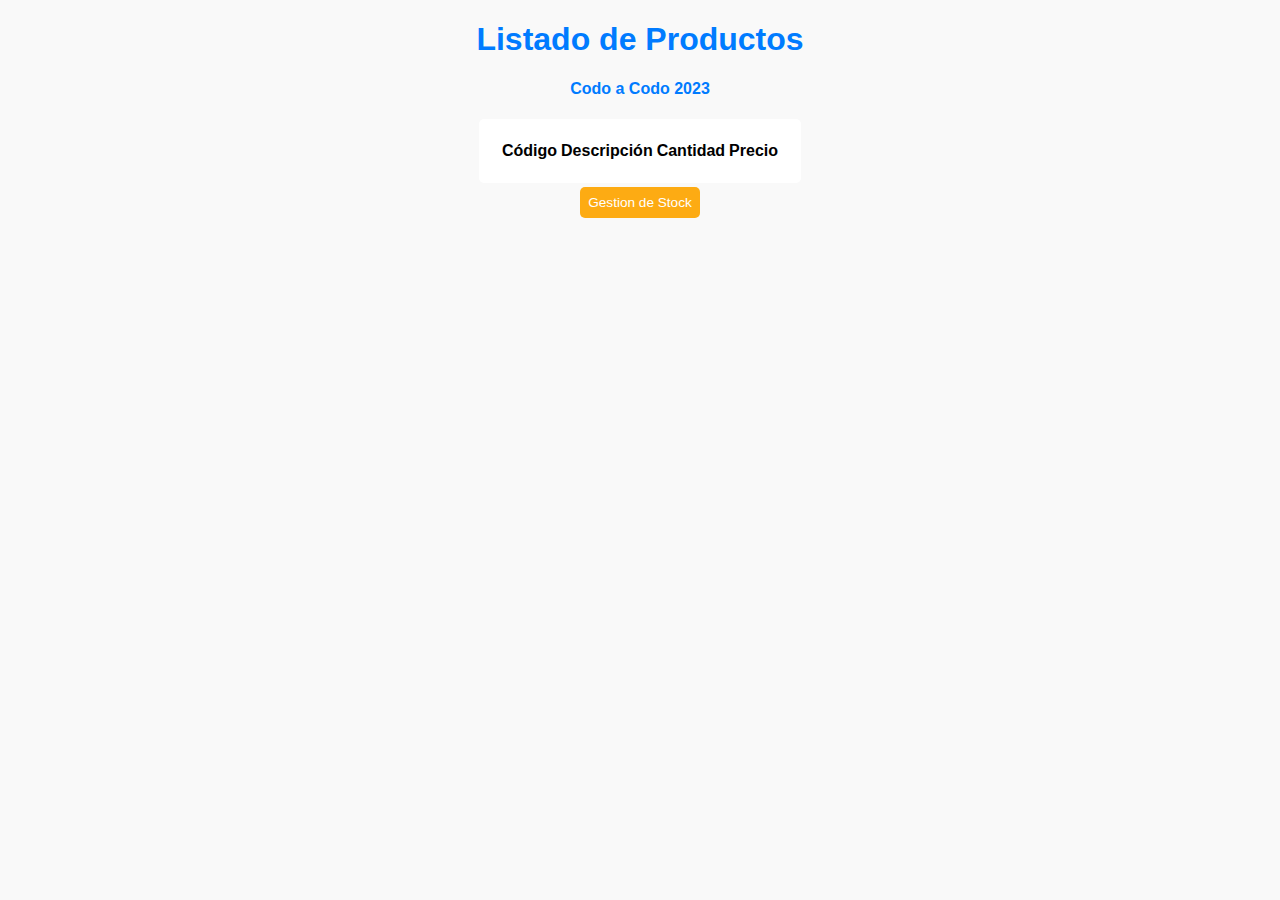
<file: listado.html>
<!DOCTYPEhtml>
<html lang="en">

<head>
    <meta charset="UTF-8">
    <meta http-equiv="X-UA-Compatible"content="IE=edge">
    <meta name="viewport"content="width=device-width, initial-scale=1.0">
    <title>Listado de Productos</title>
    <link rel="stylesheet"href="estilos.css">
</head>

<body>
    <h1>Listado de Productos</h1>
    <h4>Codo a Codo 2023</h4>
    <table>
        <thead>
            <tr>
                <th>Código</th>
                <th>Descripción</th>
                <th>Cantidad</th>
                <th align="right">Precio</th>
            </tr>
        </thead>
        <tbody id="tablaProductos">
        </tbody>
    </table>

    <div class="contenedor-centrado">
        <a href="gestionStock.html"> Gestion de Stock</a>
    </div>

    <script>
        //const URL = "http://127.0.0.1:5000/"
        const URL="https://guillermob.pythonanywhere.com/"

        // Realizamos la solicitud GET al servidor para obtener todos los productos
        fetch(URL+'productos')
            .then(function (response) {
                if (response.ok) {
                    return response.json() // Parseamos la respuesta JSON
                } else {
                    throw new Error('Error al obtener los productos.')
                }
            })
            .then(function (data) {
                var tablaProductos=document.getElementById('tablaProductos')

                // Iteramos sobre los productos y agregamos filas a la tabla
                data.forEach(function (producto) {
                    var fila=document.createElement('tr')
                    fila.innerHTML='<td>'+producto.codigo+'</td>'+
                        '<td>'+producto.descripcion+'</td>'+
                        '<td align="right">'+producto.cantidad+'</td>'+
                        '<td align="right">&nbsp; &nbsp;&nbsp; &nbsp;'+producto.precio+'</td>'
                    tablaProductos.appendChild(fila)
                })
            })
            .catch(function (error) {
                console.log('Error:', error)
                alert('Error al obtener los productos.')
            })
    </script>
</body>
</html>
</file>
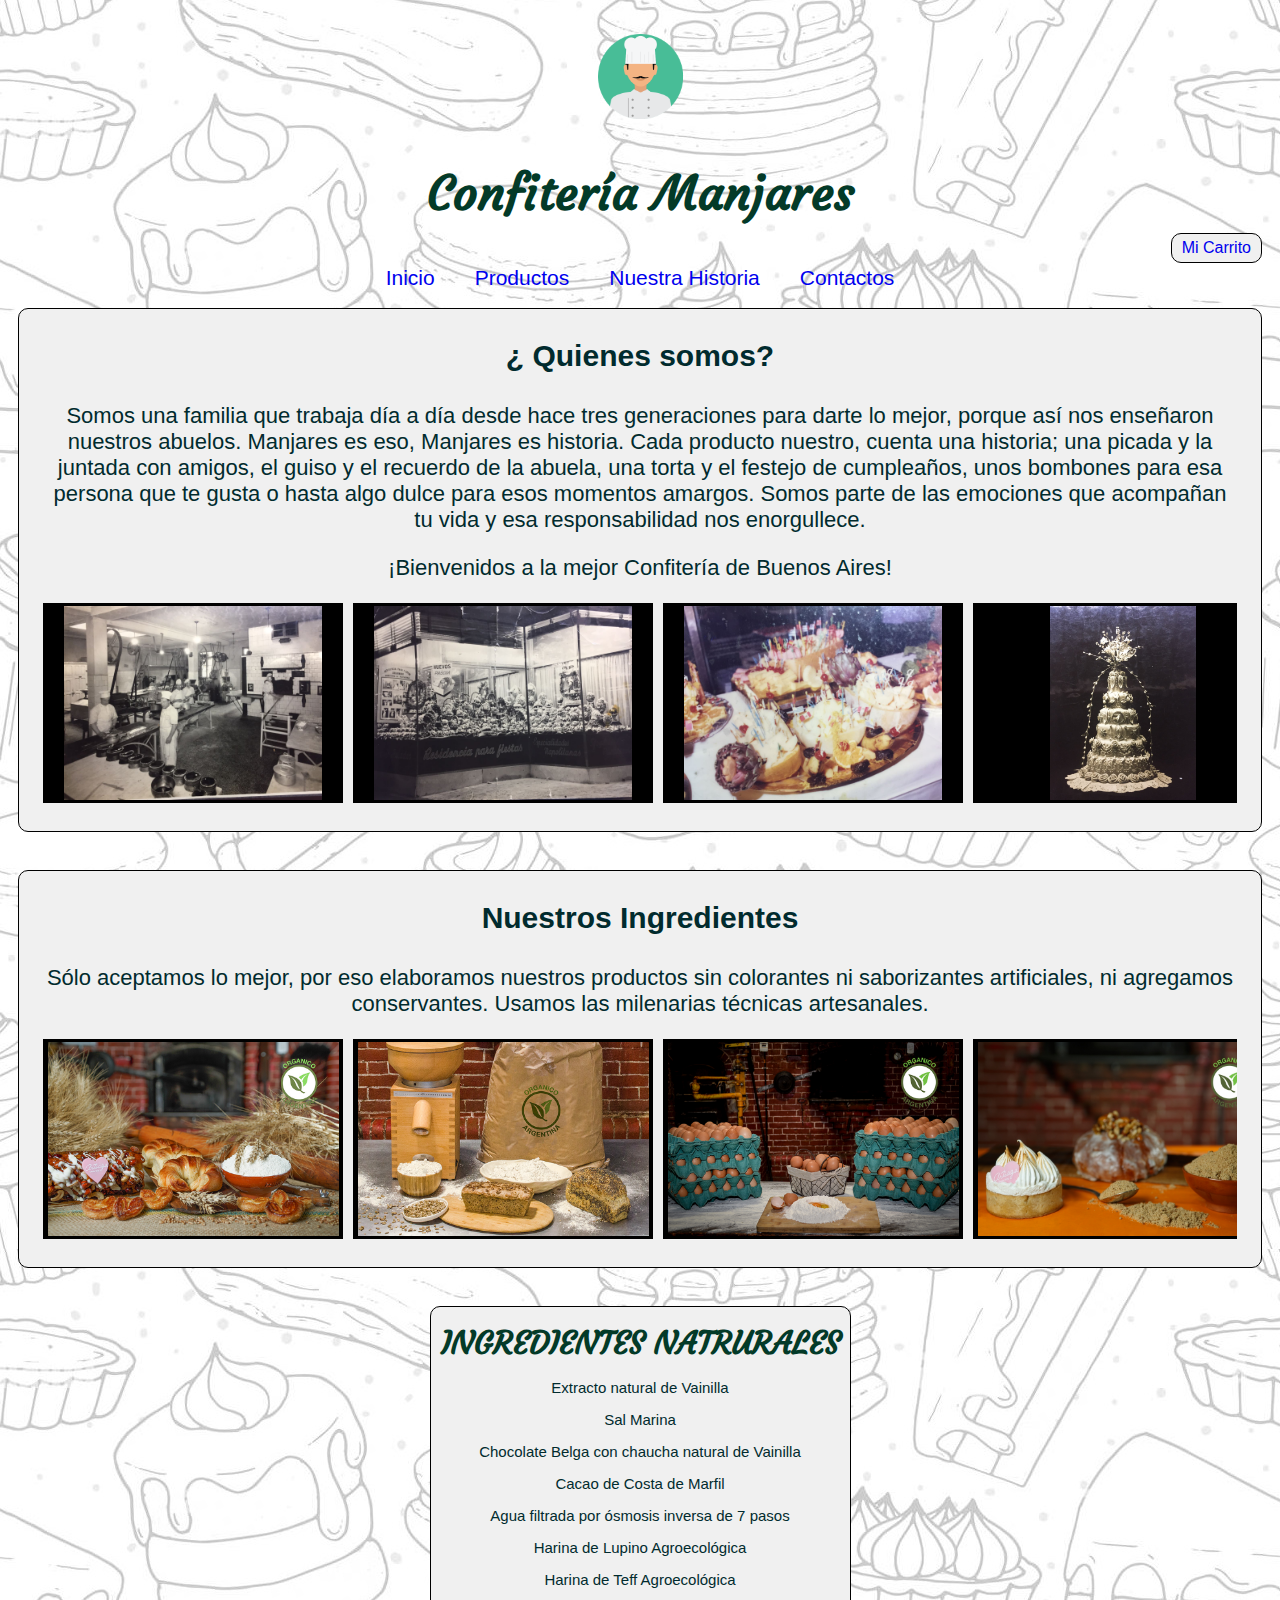
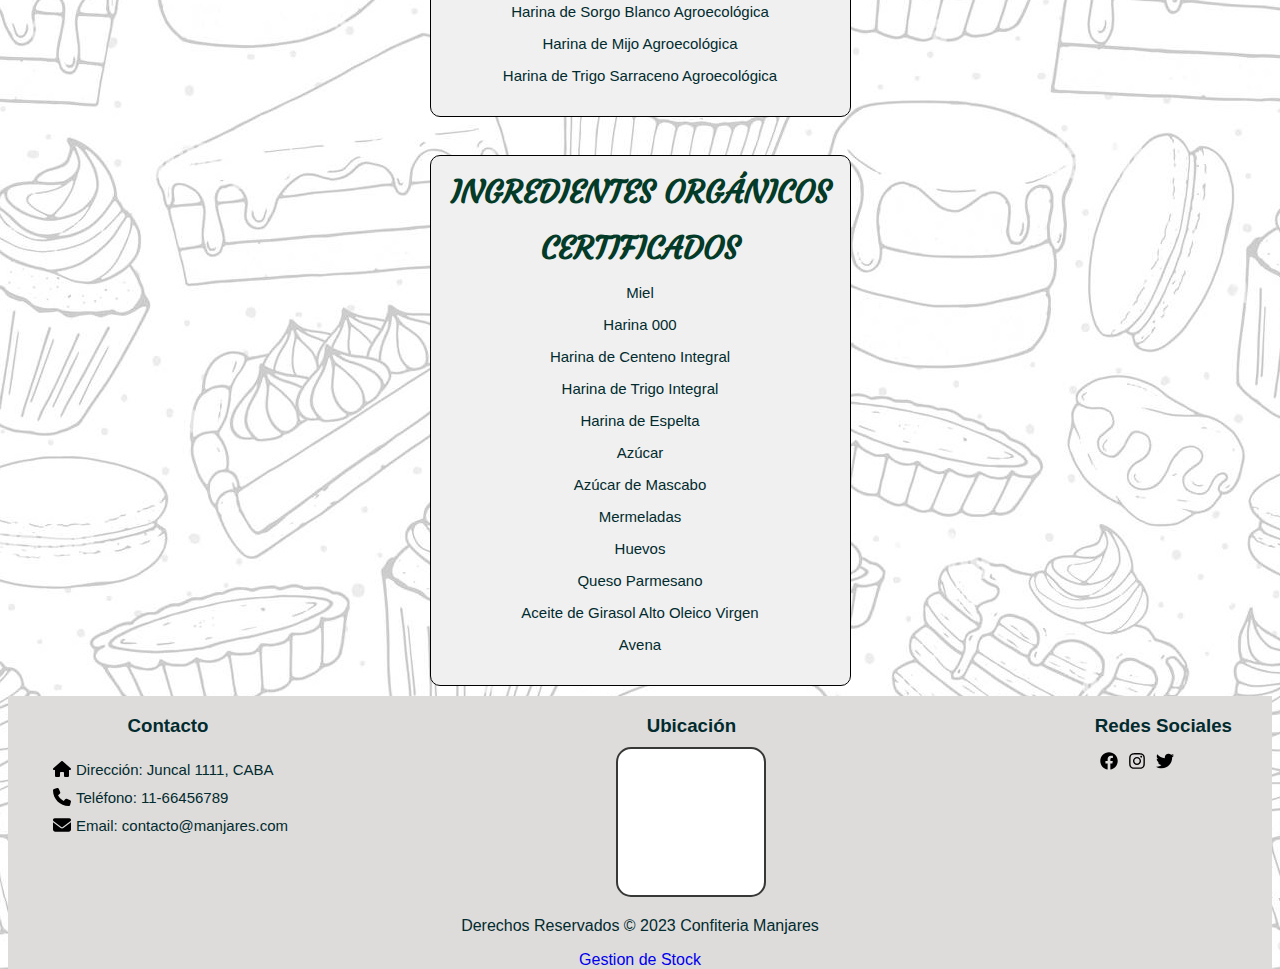
<file: nuestraHistoria.html>
<!DOCTYPE html>
<html lang="en">
  <head>
    <meta charset="UTF-8" />
    <meta http-equiv="X-UA-Compatible" content="IE=edge" />
    <meta name="viewport" content="width=device-width, initial-scale=1.0" />
    <link
      href="https://fonts.googleapis.com/css2?family=Courgette&display=swap"
      rel="stylesheet"
    />
    <title>Nuestra Historia</title>
    <link rel="stylesheet" href="styles.css" />
    <script src="script.js"></script>
    <link rel="icon" href="IMG/Kitchen-Chef-Vector-PNG-Clipart.ico" />
  </head>

  <body>
    <header class="header">
      <div class="center corazon">
        <img src="IMG/Kitchen-Chef-Vector-PNG-Clipart3.png" alt="" />
      </div>
      <div class="center">
        <h1 class="titulo">Confitería Manjares</h1>
      </div>
      <div class="izquierda">
        <a class="bordes fondo header-carrito" href="carrito.html"> Mi Carrito </a>
      </div>
      <div class="center">
        <nav class="nav">
          <div>
            <a class="nav-size" href="index.html">Inicio</a>
          </div>
          <div>
            <a class="nav-size" href="productos.html">Productos</a>
          </div>
          <div>
            <a class="nav-size" href="nuestraHistoria.html">Nuestra Historia</a>
          </div>
          <div>
            <a class="nav-size" href="contactos.html"> Contactos</a>
          </div>
        </nav>
      </div>
    </header>
    <main>
      <div class="Contenido ppal">
        <section class="Seccion2 bordes fondo">
          <article>
            <h3>¿ Quienes somos?</h3>
            <p>
              Somos una familia que trabaja día a día desde hace tres
              generaciones para darte lo mejor, porque así nos enseñaron
              nuestros abuelos. Manjares es eso, Manjares es historia. Cada
              producto nuestro, cuenta una historia; una picada y la juntada con
              amigos, el guiso y el recuerdo de la abuela, una torta y el
              festejo de cumpleaños, unos bombones para esa persona que te gusta
              o hasta algo dulce para esos momentos amargos. Somos parte de las
              emociones que acompañan tu vida y esa responsabilidad nos
              enorgullece.
            </p>
            <p>¡Bienvenidos a la mejor Confitería de Buenos Aires!</p>
            <div class="carrusel">
              <ul class="carrusel-fotos">
                <li id="foto1">
                  <img src="IMG/Nuestrahistoria1.jpg" alt="" />
                </li>
                <li id="foto2">
                  <img src="IMG/nuestrahistoria2.jpg" alt="" />
                </li>
                <li id="foto3">
                  <img src="IMG/nuestrahistoria3.jpg" alt="" />
                </li>
                <li id="foto4">
                  <img src="IMG/nuestrahistoria4.jpg" alt="" />
                </li>
                <li id="foto5">
                  <img src="IMG/nuestrahistoria5.jpg" alt="" />
                </li>
                <li id="foto6">
                  <img src="IMG/nuestrahistoria6.png" alt="" />
                </li>
                <li id="foto7">
                  <img src="IMG/nuestrahistoria7.png" alt="" />
                </li>
              </ul>
            </div>
          </article>
        </section>
        <br />
        <section class="Seccion2 bordes fondo">
          <article>
            <h3>Nuestros Ingredientes</h3>
            <p>
              Sólo aceptamos lo mejor, por eso elaboramos nuestros productos sin
              colorantes ni saborizantes artificiales, ni agregamos
              conservantes. Usamos las milenarias técnicas artesanales.
            </p>
            <div class="carrusel">
              <ul class="carrusel-fotos">
                <li id="foto1">
                  <img src="IMG/queusamos1.jpg" alt="" />
                </li>
                <li id="foto2">
                  <img src="IMG/queusamos2.jpg" alt="" />
                </li>
                <li id="foto3">
                  <img src="IMG/queusamos3.jpg" alt="" />
                </li>
                <li id="foto4">
                  <img src="IMG/queusamos4.jpg" alt="" />
                </li>
                <li id="foto5">
                  <img src="IMG/queusamos5.jpg" alt="" />
                </li>
                <li id="foto6">
                  <img src="IMG/queusamos6.jpg" alt="" />
                </li>
                <li id="foto7">
                  <img src="IMG/queusamos7.jpg" alt="" />
                </li>
              </ul>
            </div>
          </article>
        </section>
      </div>
      <br />
      <div class="ingredientes">
        <div>
          <div class="center fondo bordes">
            <h6>INGREDIENTES NATRURALES</h6>
            <div class="fuente-ing">
              <p>Extracto natural de Vainilla</p>
              <p>Sal Marina</p>
              <p>Chocolate Belga con chaucha natural de Vainilla</p>
              <p>Cacao de Costa de Marfil</p>
              <p>Agua filtrada por ósmosis inversa de 7 pasos</p>
              <p>Harina de Lupino Agroecológica</p>
              <p>Harina de Teff Agroecológica</p>
              <p>Harina de Sorgo Blanco Agroecológica</p>
              <p>Harina de Mijo Agroecológica</p>
              <p>Harina de Trigo Sarraceno Agroecológica</p>
              <br />
            </div>
          </div>
          <br />
          <div class="center fondo bordes">
            <h6>INGREDIENTES ORGÁNICOS</h6>
            <h6>CERTIFICADOS</h6>

            <div></div>
            <div class="fuente-ing">
              <p>Miel</p>
              <p>Harina 000</p>
              <p>Harina de Centeno Integral</p>
              <p>Harina de Trigo Integral</p>
              <p>Harina de Espelta</p>
              <p>Azúcar</p>
              <p>Azúcar de Mascabo</p>
              <p>Mermeladas</p>
              <p>Huevos</p>
              <p>Queso Parmesano</p>
              <p>Aceite de Girasol Alto Oleico Virgen</p>
              <p>Avena</p>
              <br />
            </div>
          </div>
        </div>
      </div>
    </main>
    <footer>
      <div class="footer-top">
        <div class="footer-cont">
          <h3>Contacto</h3>
          <div>
            <div class="footer-row">
              <svg xmlns="http://www.w3.org/2000/svg" viewBox="0 0 576 512">
                <!--! Font Awesome Pro 6.4.0 by @fontawesome - https://fontawesome.com License - https://fontawesome.com/license (Commercial License) Copyright 2023 Fonticons, Inc. -->
                <path
                  d="M575.8 255.5c0 18-15 32.1-32 32.1h-32l.7 160.2c0 2.7-.2 5.4-.5 8.1V472c0 22.1-17.9 40-40 40H456c-1.1 0-2.2 0-3.3-.1c-1.4 .1-2.8 .1-4.2 .1H416 392c-22.1 0-40-17.9-40-40V448 384c0-17.7-14.3-32-32-32H256c-17.7 0-32 14.3-32 32v64 24c0 22.1-17.9 40-40 40H160 128.1c-1.5 0-3-.1-4.5-.2c-1.2 .1-2.4 .2-3.6 .2H104c-22.1 0-40-17.9-40-40V360c0-.9 0-1.9 .1-2.8V287.6H32c-18 0-32-14-32-32.1c0-9 3-17 10-24L266.4 8c7-7 15-8 22-8s15 2 21 7L564.8 231.5c8 7 12 15 11 24z"
                />
              </svg>
              <p>Dirección: Juncal 1111, CABA</p>
            </div>
            <div class="footer-row">
              <svg xmlns="http://www.w3.org/2000/svg" viewBox="0 0 512 512">
                <!--! Font Awesome Pro 6.4.0 by @fontawesome - https://fontawesome.com License - https://fontawesome.com/license (Commercial License) Copyright 2023 Fonticons, Inc. -->
                <path
                  d="M164.9 24.6c-7.7-18.6-28-28.5-47.4-23.2l-88 24C12.1 30.2 0 46 0 64C0 311.4 200.6 512 448 512c18 0 33.8-12.1 38.6-29.5l24-88c5.3-19.4-4.6-39.7-23.2-47.4l-96-40c-16.3-6.8-35.2-2.1-46.3 11.6L304.7 368C234.3 334.7 177.3 277.7 144 207.3L193.3 167c13.7-11.2 18.4-30 11.6-46.3l-40-96z"
                />
              </svg>
              <p>Teléfono: 11-66456789</p>
            </div>
            <div class="footer-row">
              <svg xmlns="http://www.w3.org/2000/svg" viewBox="0 0 512 512">
                <!--! Font Awesome Pro 6.4.0 by @fontawesome - https://fontawesome.com License - https://fontawesome.com/license (Commercial License) Copyright 2023 Fonticons, Inc. -->
                <path
                  d="M48 64C21.5 64 0 85.5 0 112c0 15.1 7.1 29.3 19.2 38.4L236.8 313.6c11.4 8.5 27 8.5 38.4 0L492.8 150.4c12.1-9.1 19.2-23.3 19.2-38.4c0-26.5-21.5-48-48-48H48zM0 176V384c0 35.3 28.7 64 64 64H448c35.3 0 64-28.7 64-64V176L294.4 339.2c-22.8 17.1-54 17.1-76.8 0L0 176z"
                />
              </svg>
              <p>Email: contacto@manjares.com</p>
            </div>
          </div>
        </div>
        <div class="footer-section">
          <h3>Ubicación</h3>
          <iframe
            src="https://www.google.com/maps/embed?pb=!1m18!1m12!1m3!1d3284.451165594882!2d-58.38305899999999!3d-34.592751299999996!2m3!1f0!2f0!3f0!3m2!1i1024!2i768!4f13.1!3m3!1m2!1s0x95bccab0aa86333d%3A0xa31fc72a7f6d0e15!2sJuncal%201111%2C%20C1062ABK%20CABA!5e0!3m2!1ses-419!2sar!4v1684184752780!5m2!1ses-419!2sar"
          ></iframe>
        </div>
        <div class="footer-section">
          <h3>Redes Sociales</h3>
          <div class="footer-row center">
            <svg xmlns="http://www.w3.org/2000/svg" viewBox="0 0 512 512">
              <!--! Font Awesome Pro 6.4.0 by @fontawesome - https://fontawesome.com License - https://fontawesome.com/license (Commercial License) Copyright 2023 Fonticons, Inc. -->
              <path
                d="M504 256C504 119 393 8 256 8S8 119 8 256c0 123.78 90.69 226.38 209.25 245V327.69h-63V256h63v-54.64c0-62.15 37-96.48 93.67-96.48 27.14 0 55.52 4.84 55.52 4.84v61h-31.28c-30.8 0-40.41 19.12-40.41 38.73V256h68.78l-11 71.69h-57.78V501C413.31 482.38 504 379.78 504 256z"
              />
            </svg>
            <svg xmlns="http://www.w3.org/2000/svg" viewBox="0 0 448 512">
              <!--! Font Awesome Pro 6.4.0 by @fontawesome - https://fontawesome.com License - https://fontawesome.com/license (Commercial License) Copyright 2023 Fonticons, Inc. -->
              <path
                d="M224.1 141c-63.6 0-114.9 51.3-114.9 114.9s51.3 114.9 114.9 114.9S339 319.5 339 255.9 287.7 141 224.1 141zm0 189.6c-41.1 0-74.7-33.5-74.7-74.7s33.5-74.7 74.7-74.7 74.7 33.5 74.7 74.7-33.6 74.7-74.7 74.7zm146.4-194.3c0 14.9-12 26.8-26.8 26.8-14.9 0-26.8-12-26.8-26.8s12-26.8 26.8-26.8 26.8 12 26.8 26.8zm76.1 27.2c-1.7-35.9-9.9-67.7-36.2-93.9-26.2-26.2-58-34.4-93.9-36.2-37-2.1-147.9-2.1-184.9 0-35.8 1.7-67.6 9.9-93.9 36.1s-34.4 58-36.2 93.9c-2.1 37-2.1 147.9 0 184.9 1.7 35.9 9.9 67.7 36.2 93.9s58 34.4 93.9 36.2c37 2.1 147.9 2.1 184.9 0 35.9-1.7 67.7-9.9 93.9-36.2 26.2-26.2 34.4-58 36.2-93.9 2.1-37 2.1-147.8 0-184.8zM398.8 388c-7.8 19.6-22.9 34.7-42.6 42.6-29.5 11.7-99.5 9-132.1 9s-102.7 2.6-132.1-9c-19.6-7.8-34.7-22.9-42.6-42.6-11.7-29.5-9-99.5-9-132.1s-2.6-102.7 9-132.1c7.8-19.6 22.9-34.7 42.6-42.6 29.5-11.7 99.5-9 132.1-9s102.7-2.6 132.1 9c19.6 7.8 34.7 22.9 42.6 42.6 11.7 29.5 9 99.5 9 132.1s2.7 102.7-9 132.1z"
              />
            </svg>
            <svg xmlns="http://www.w3.org/2000/svg" viewBox="0 0 512 512">
              <!--! Font Awesome Pro 6.4.0 by @fontawesome - https://fontawesome.com License - https://fontawesome.com/license (Commercial License) Copyright 2023 Fonticons, Inc. -->
              <path
                d="M459.37 151.716c.325 4.548.325 9.097.325 13.645 0 138.72-105.583 298.558-298.558 298.558-59.452 0-114.68-17.219-161.137-47.106 8.447.974 16.568 1.299 25.34 1.299 49.055 0 94.213-16.568 130.274-44.832-46.132-.975-84.792-31.188-98.112-72.772 6.498.974 12.995 1.624 19.818 1.624 9.421 0 18.843-1.3 27.614-3.573-48.081-9.747-84.143-51.98-84.143-102.985v-1.299c13.969 7.797 30.214 12.67 47.431 13.319-28.264-18.843-46.781-51.005-46.781-87.391 0-19.492 5.197-37.36 14.294-52.954 51.655 63.675 129.3 105.258 216.365 109.807-1.624-7.797-2.599-15.918-2.599-24.04 0-57.828 46.782-104.934 104.934-104.934 30.213 0 57.502 12.67 76.67 33.137 23.715-4.548 46.456-13.32 66.599-25.34-7.798 24.366-24.366 44.833-46.132 57.827 21.117-2.273 41.584-8.122 60.426-16.243-14.292 20.791-32.161 39.308-52.628 54.253z"
              />
            </svg>
          </div>
        </div>
      </div>
      <div class="footer-bottom">
        <p>Derechos Reservados &copy; 2023 Confiteria Manjares</p>
        <a href="gestionStock.html"> Gestion de Stock </a>
      </div>
    </footer>
  </body>
</html>
</file>
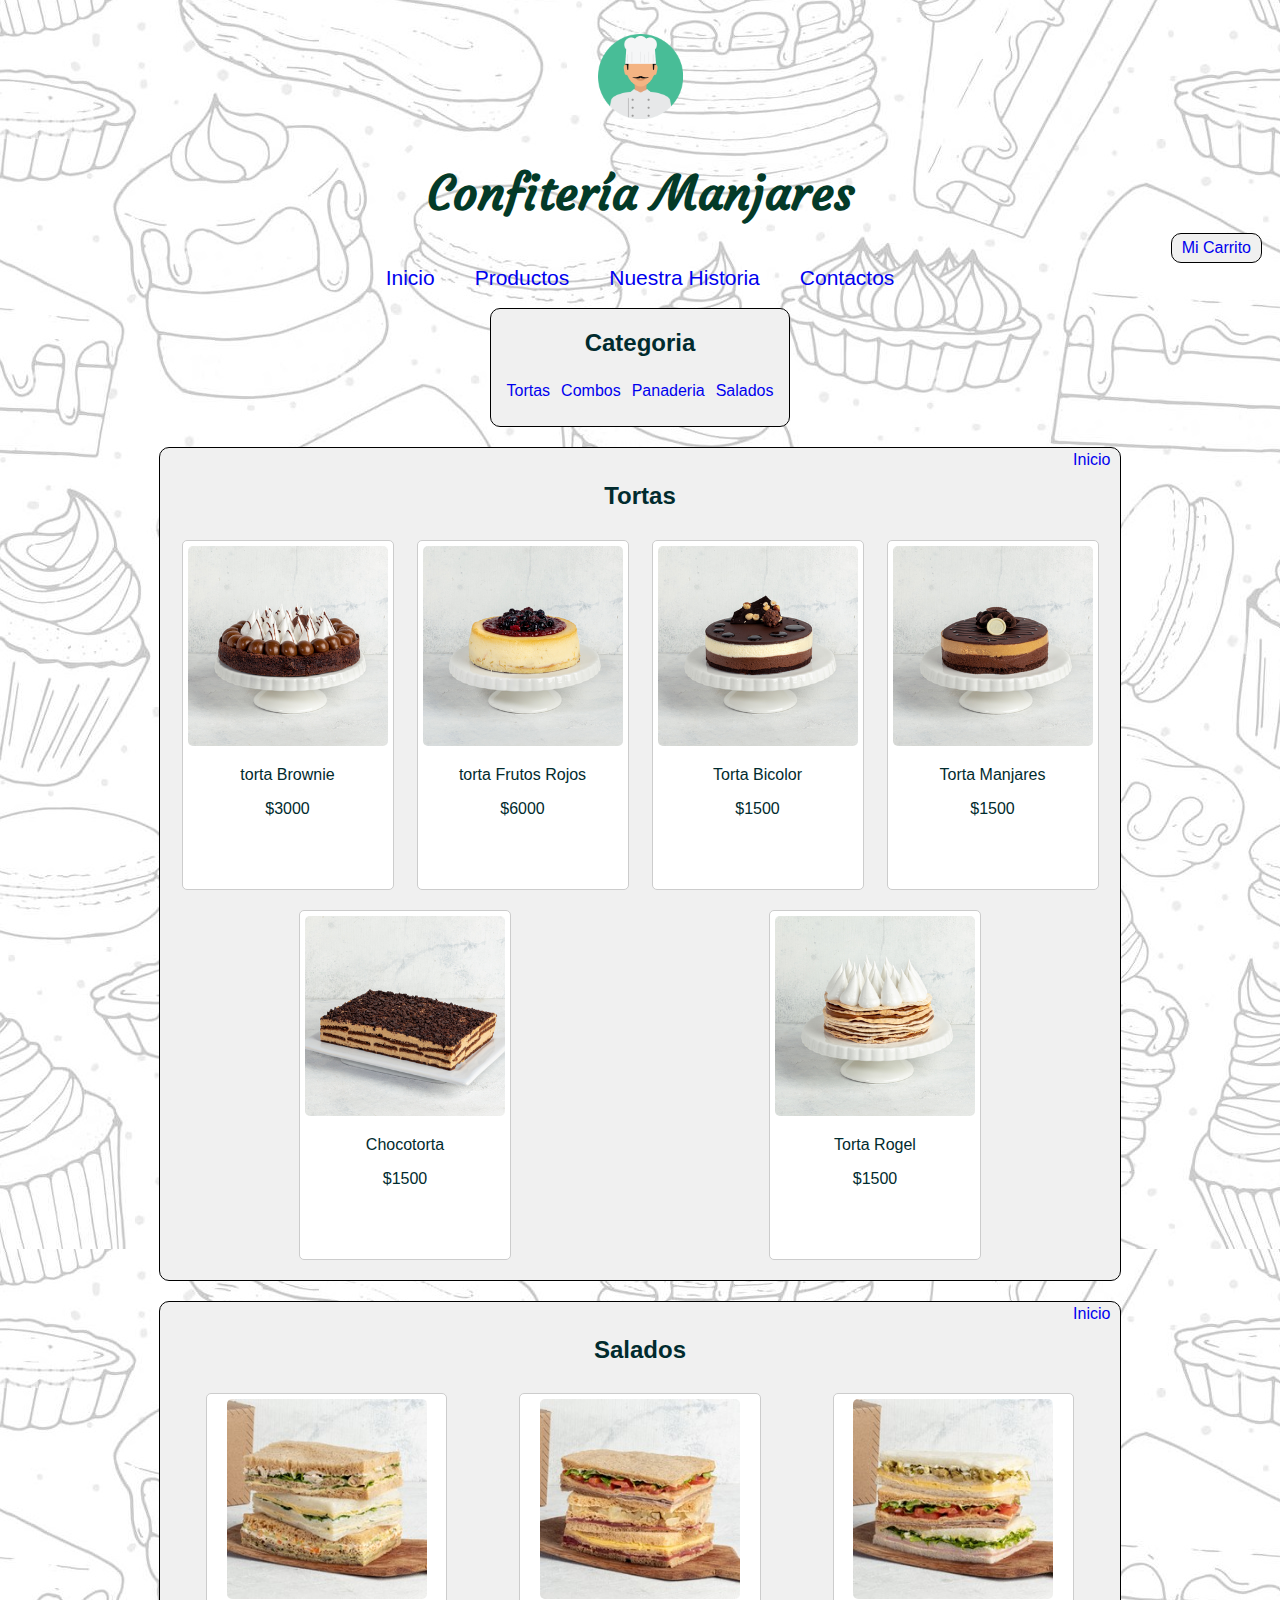
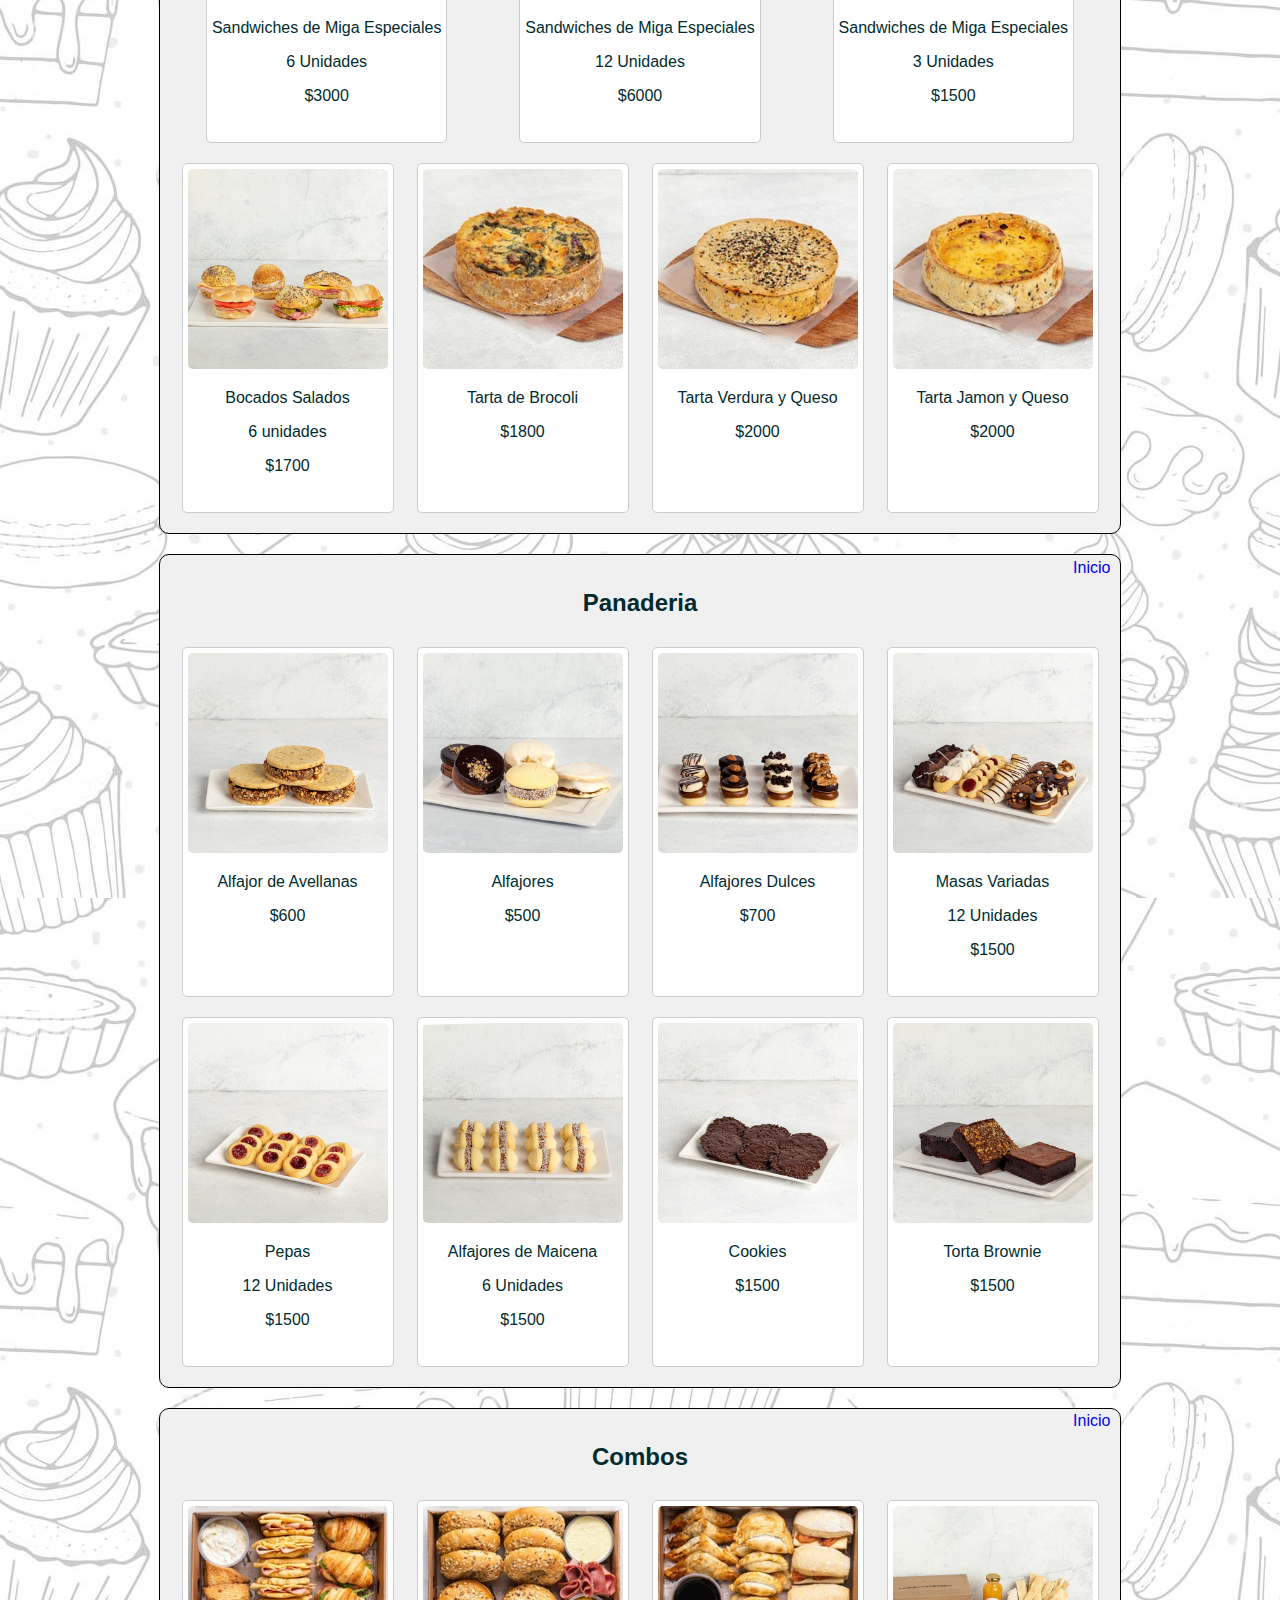
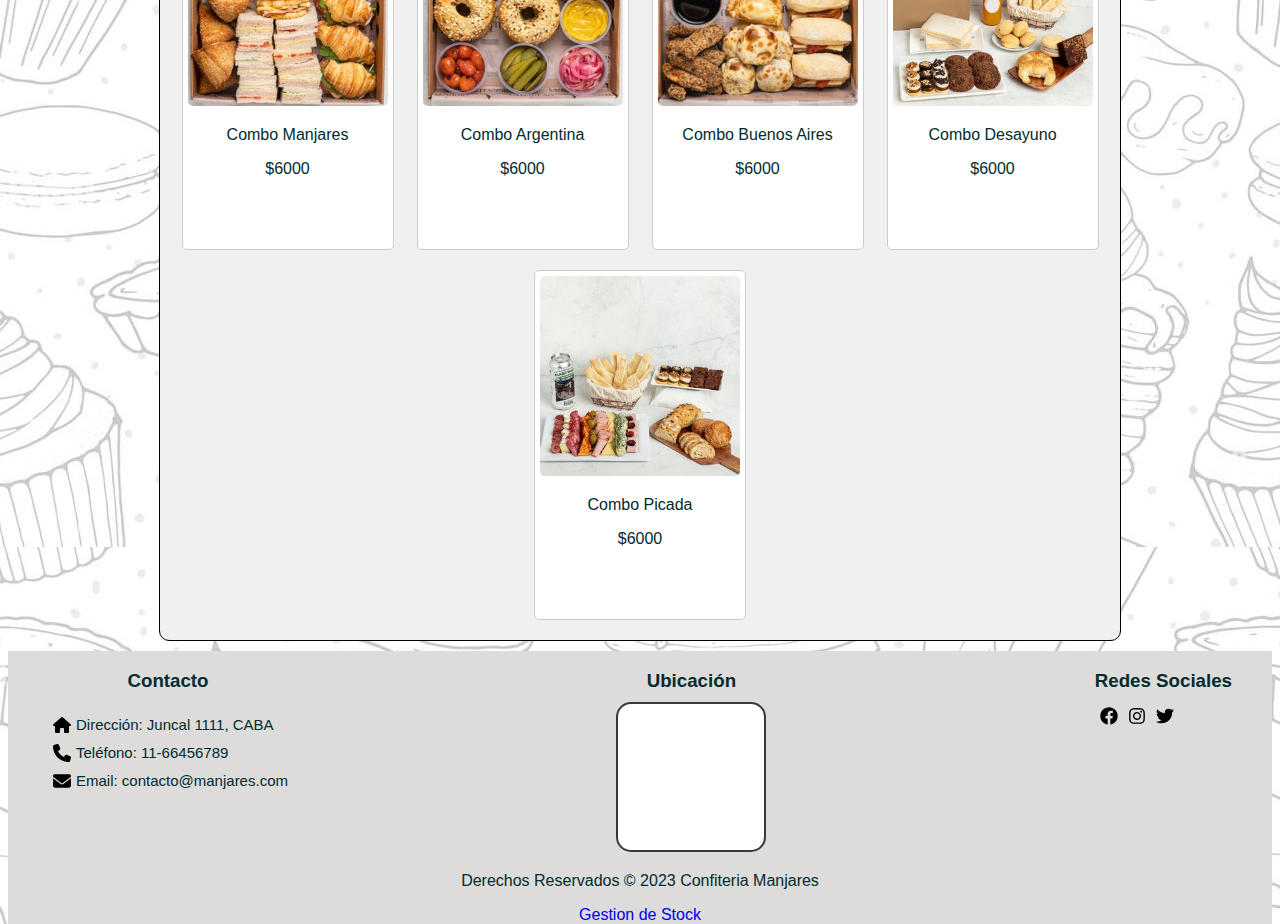
<file: productos.html>
<!DOCTYPE html>
<html lang="en">
  <head>
    <meta charset="UTF-8" />
    <meta http-equiv="X-UA-Compatible" content="IE=edge" />
    <meta name="viewport" content="width=device-width, initial-scale=1.0" />
    <link
      href="https://fonts.googleapis.com/css2?family=Courgette&display=swap"
      rel="stylesheet"
    />
    <title>CONFITERÍA MANJARES</title>
    <link rel="stylesheet" href="styles.css" />
    <script src="script.js"></script>
    <link rel="icon" href="IMG/Kitchen-Chef-Vector-PNG-Clipart.ico" />
    <script src="script.js"></script>
  </head>
  <body>
    <header class="header">
      <div class="center corazon">
        <img src="IMG/Kitchen-Chef-Vector-PNG-Clipart3.png" alt="" />
      </div>
      <div class="center">
        <h1 class="titulo">Confitería Manjares</h1>
      </div>
      <div class="izquierda">
        <a class="bordes fondo header-carrito" href="carrito.html"> Mi Carrito </a>
      </div>
      <div class="center">
        <nav class="nav">
          <div>
            <a class="nav-size" href="index.html">Inicio</a>
          </div>
          <div>
            <a class="nav-size" href="productos.html">Productos</a>
          </div>
          <div>
            <a class="nav-size" href="nuestraHistoria.html">Nuestra Historia</a>
          </div>
          <div>
            <a class="nav-size" href="contactos.html"> Contactos</a>
          </div>
        </nav>
      </div>
    </header>

    <main>
      <section class="prod">
        <!--menu de categorias-->
        <div class="menu-prod bordes fondo">
          <div>
            <h2>Categoria</h2>
          </div>
          <div class="categorias">
            <a class="link" href="#tortas">Tortas</a>
            <a class="link" href="#combos">Combos</a>
            <a class="link" href="#panaderia">Panaderia</a>
            <a class="link" href="#salados">Salados</a>
          </div>
        </div>
        <!--lista de tortas-->
        <div class="prod bordes fondo">
          <a name="tortas"></a>
          <div class="link-derecha">
            <a href="#inicio">Inicio</a>
          </div>
          <h2>Tortas</h2>
          <div class="grid-prod">
            <div class="grid-item">
              <div>
                <img src="IMG/tortaBrownie.jpg" alt="" class="size-img" />
              </div>
              <div>
                <div>
                  <p>torta Brownie</p>
                </div>
                <div>
                  <p>$3000</p>
                </div>
              </div>
            </div>
            <div class="grid-item">
              <div>
                <img src="IMG/tortaFrutosRojos.jpg" alt="" class="size-img" />
              </div>
              <div>
                <div>
                  <p>torta Frutos Rojos</p>
                </div>
                <div>
                  <p>$6000</p>
                </div>
              </div>
            </div>
            <div class="grid-item">
              <div>
                <img src="IMG/bicolor.jpg" alt="" class="size-img" />
              </div>
              <div>
                <div>
                  <p>Torta Bicolor</p>
                </div>
                <div>
                  <p>$1500</p>
                </div>
              </div>
            </div>
            <div class="grid-item">
              <div>
                <img src="IMG/tortaManjares.jpg" alt="" class="size-img" />
              </div>
              <div>
                <div>
                  <p>Torta Manjares</p>
                </div>
                <div>
                  <p>$1500</p>
                </div>
              </div>
            </div>
            <div class="grid-item">
              <div>
                <img src="IMG/chocotorta.jpg" alt="" class="size-img" />
              </div>
              <div>
                <div>
                  <p>Chocotorta</p>
                </div>
                <div>
                  <p>$1500</p>
                </div>
              </div>
            </div>
            <div class="grid-item">
              <div>
                <img src="IMG/rogel.jpg" alt="" class="size-img" />
              </div>
              <div>
                <div>
                  <p>Torta Rogel</p>
                </div>
                <div>
                  <p>$1500</p>
                </div>
              </div>
            </div>
          </div>
        </div>
        <!--lista de salados-->
        <div class="prod bordes fondo">
          <a name="salados"></a>
          <div class="link-derecha">
            <a href="#inicio">Inicio</a>
          </div>

          <h2>Salados</h2>
          <div class="grid-prod">
            <div class="grid-item">
              <div>
                <img src="IMG/miga2.jpg" alt="" class="size-img" />
              </div>
              <div>
                <div>
                  <p>Sandwiches de Miga Especiales</p>
                  <p>6 Unidades</p>
                </div>
                <div>
                  <p>$3000</p>
                </div>
              </div>
            </div>
            <div class="grid-item">
              <div>
                <img src="IMG/miga3.jpg" alt="" class="size-img" />
              </div>
              <div>
                <div>
                  <p>Sandwiches de Miga Especiales</p>
                  <p>12 Unidades</p>
                </div>
                <div>
                  <p>$6000</p>
                </div>
              </div>
            </div>

            <div class="grid-item">
              <div>
                <img src="IMG/miga1.jpg" alt="" class="size-img" />
              </div>
              <div>
                <div>
                  <p>Sandwiches de Miga Especiales</p>
                  <p>3 Unidades</p>
                </div>
                <div>
                  <p>$1500</p>
                </div>
              </div>
            </div>
            <div class="grid-item">
              <div>
                <img src="IMG/salado1.jpg" alt="" class="size-img" />
              </div>
              <div>
                <div>
                  <p>Bocados Salados</p>
                  <p>6 unidades</p>
                </div>
                <div>
                  <p>$1700</p>
                </div>
              </div>
            </div>
            <div class="grid-item">
              <div>
                <img src="IMG/tarta1.jpg" alt="" class="size-img" />
              </div>
              <div>
                <div>
                  <p>Tarta de Brocoli</p>
                </div>
                <div>
                  <p>$1800</p>
                </div>
              </div>
            </div>
            <div class="grid-item">
              <div>
                <img src="IMG/tarta3.jpg" alt="" class="size-img" />
              </div>
              <div>
                <div>
                  <p>Tarta Verdura y Queso</p>
                </div>
                <div>
                  <p>$2000</p>
                </div>
              </div>
            </div>
            <div class="grid-item">
              <div>
                <img src="IMG/tarta2.jpg" alt="" class="size-img" />
              </div>
              <div>
                <div>
                  <p>Tarta Jamon y Queso</p>
                </div>
                <div>
                  <p>$2000</p>
                </div>
              </div>
            </div>
          </div>
        </div>
        <!--lista de panaderia-->
        <div class="prod bordes fondo">
          <a name="panaderia"></a>
          <div class="link-derecha">
            <a href="#inicio">Inicio</a>
          </div>

          <h2>Panaderia</h2>
          <div class="grid-prod">
            <div class="grid-item">
              <div>
                <img src="IMG/alfajorAvellanas.jpg" alt="" class="size-img" />
              </div>
              <div>
                <div>
                  <p>Alfajor de Avellanas</p>
                </div>
                <div>
                  <p>$600</p>
                </div>
              </div>
            </div>
            <div class="grid-item">
              <div>
                <img src="IMG/alfajores.jpg" alt="" class="size-img" />
              </div>
              <div>
                <div>
                  <p>Alfajores</p>
                </div>
                <div>
                  <p>$500</p>
                </div>
              </div>
            </div>
            <div class="grid-item">
              <div>
                <img src="IMG/alfajoresDulce.jpg" alt="" class="size-img" />
              </div>
              <div>
                <div>
                  <p>Alfajores Dulces</p>
                </div>
                <div>
                  <p>$700</p>
                </div>
              </div>
            </div>
            <div class="grid-item">
              <div>
                <img src="IMG/masas.jpg" alt="" class="size-img" />
              </div>
              <div>
                <div>
                  <p>Masas Variadas</p>
                  <p>12 Unidades</p>
                </div>
                <div>
                  <p>$1500</p>
                </div>
              </div>
            </div>
            <div class="grid-item">
              <div>
                <img src="IMG/pepas.jpg" alt="" class="size-img" />
              </div>
              <div>
                <div>
                  <p>Pepas</p>
                  <p>12 Unidades</p>
                </div>
                <div>
                  <p>$1500</p>
                </div>
              </div>
            </div>
            <div class="grid-item">
              <div>
                <img src="IMG/alfajorMaicena.jpg" alt="" class="size-img" />
              </div>
              <div>
                <div>
                  <p>Alfajores de Maicena</p>
                  <p>6 Unidades</p>
                </div>
                <div>
                  <p>$1500</p>
                </div>
              </div>
            </div>
            <div class="grid-item">
              <div>
                <img src="IMG/cookies.jpg" alt="" class="size-img" />
              </div>
              <div>
                <div>
                  <p>Cookies</p>
                </div>
                <div>
                  <p>$1500</p>
                </div>
              </div>
            </div>
            <div class="grid-item">
              <div>
                <img src="IMG/brownie.jpg" alt="" class="size-img" />
              </div>
              <div>
                <div>
                  <p>Torta Brownie</p>
                </div>
                <div>
                  <p>$1500</p>
                </div>
              </div>
            </div>
          </div>
        </div>
        <!--lista de combos-->
        <div class="prod bordes fondo">
          <a name="combos"></a>
          <div class="link-derecha">
            <a href="#inicio">Inicio</a>
          </div>
          <h2>Combos</h2>
          <div class="grid-prod">
            <div class="grid-item">
              <div>
                <img src="IMG/combo1.jpg" alt="" class="size-img" />
              </div>
              <div>
                <div>
                  <p>Combo Manjares</p>
                </div>
                <div>
                  <p>$6000</p>
                </div>
              </div>
            </div>
            <div class="grid-item">
              <div>
                <img src="IMG/combo2.jpg" alt="" class="size-img" />
              </div>
              <div>
                <div>
                  <p>Combo Argentina</p>
                </div>
                <div>
                  <p>$6000</p>
                </div>
              </div>
            </div>
            <div class="grid-item">
              <div>
                <img src="IMG/combo3.jpg" alt="" class="size-img" />
              </div>
              <div>
                <div>
                  <p>Combo Buenos Aires</p>
                </div>
                <div>
                  <p>$6000</p>
                </div>
              </div>
            </div>
            <div class="grid-item">
              <div>
                <img src="IMG/comboDesayuno.jpg" alt="" class="size-img" />
              </div>
              <div>
                <div>
                  <p>Combo Desayuno</p>
                </div>
                <div>
                  <p>$6000</p>
                </div>
              </div>
            </div>
            <div class="grid-item">
              <div>
                <img src="IMG/comboPicada.jpg" alt="" class="size-img" />
              </div>
              <div>
                <div>
                  <p>Combo Picada</p>
                </div>
                <div>
                  <p>$6000</p>
                </div>
              </div>
            </div>
          </div>
        </div>
      </section>
    </main>
    <footer>
      <div class="footer-top">
        <div class="footer-cont">
          <h3>Contacto</h3>
          <div>
            <div class="footer-row">
              <svg xmlns="http://www.w3.org/2000/svg" viewBox="0 0 576 512">
                <!--! Font Awesome Pro 6.4.0 by @fontawesome - https://fontawesome.com License - https://fontawesome.com/license (Commercial License) Copyright 2023 Fonticons, Inc. -->
                <path
                  d="M575.8 255.5c0 18-15 32.1-32 32.1h-32l.7 160.2c0 2.7-.2 5.4-.5 8.1V472c0 22.1-17.9 40-40 40H456c-1.1 0-2.2 0-3.3-.1c-1.4 .1-2.8 .1-4.2 .1H416 392c-22.1 0-40-17.9-40-40V448 384c0-17.7-14.3-32-32-32H256c-17.7 0-32 14.3-32 32v64 24c0 22.1-17.9 40-40 40H160 128.1c-1.5 0-3-.1-4.5-.2c-1.2 .1-2.4 .2-3.6 .2H104c-22.1 0-40-17.9-40-40V360c0-.9 0-1.9 .1-2.8V287.6H32c-18 0-32-14-32-32.1c0-9 3-17 10-24L266.4 8c7-7 15-8 22-8s15 2 21 7L564.8 231.5c8 7 12 15 11 24z"
                />
              </svg>
              <p>Dirección: Juncal 1111, CABA</p>
            </div>
            <div class="footer-row">
              <svg xmlns="http://www.w3.org/2000/svg" viewBox="0 0 512 512">
                <!--! Font Awesome Pro 6.4.0 by @fontawesome - https://fontawesome.com License - https://fontawesome.com/license (Commercial License) Copyright 2023 Fonticons, Inc. -->
                <path
                  d="M164.9 24.6c-7.7-18.6-28-28.5-47.4-23.2l-88 24C12.1 30.2 0 46 0 64C0 311.4 200.6 512 448 512c18 0 33.8-12.1 38.6-29.5l24-88c5.3-19.4-4.6-39.7-23.2-47.4l-96-40c-16.3-6.8-35.2-2.1-46.3 11.6L304.7 368C234.3 334.7 177.3 277.7 144 207.3L193.3 167c13.7-11.2 18.4-30 11.6-46.3l-40-96z"
                />
              </svg>
              <p>Teléfono: 11-66456789</p>
            </div>
            <div class="footer-row">
              <svg xmlns="http://www.w3.org/2000/svg" viewBox="0 0 512 512">
                <!--! Font Awesome Pro 6.4.0 by @fontawesome - https://fontawesome.com License - https://fontawesome.com/license (Commercial License) Copyright 2023 Fonticons, Inc. -->
                <path
                  d="M48 64C21.5 64 0 85.5 0 112c0 15.1 7.1 29.3 19.2 38.4L236.8 313.6c11.4 8.5 27 8.5 38.4 0L492.8 150.4c12.1-9.1 19.2-23.3 19.2-38.4c0-26.5-21.5-48-48-48H48zM0 176V384c0 35.3 28.7 64 64 64H448c35.3 0 64-28.7 64-64V176L294.4 339.2c-22.8 17.1-54 17.1-76.8 0L0 176z"
                />
              </svg>
              <p>Email: contacto@manjares.com</p>
            </div>
          </div>
        </div>
        <div class="footer-section">
          <h3>Ubicación</h3>
          <iframe
            src="https://www.google.com/maps/embed?pb=!1m18!1m12!1m3!1d3284.451165594882!2d-58.38305899999999!3d-34.592751299999996!2m3!1f0!2f0!3f0!3m2!1i1024!2i768!4f13.1!3m3!1m2!1s0x95bccab0aa86333d%3A0xa31fc72a7f6d0e15!2sJuncal%201111%2C%20C1062ABK%20CABA!5e0!3m2!1ses-419!2sar!4v1684184752780!5m2!1ses-419!2sar"
          ></iframe>
        </div>
        <div class="footer-section">
          <h3>Redes Sociales</h3>
          <div class="footer-row center">
            <svg xmlns="http://www.w3.org/2000/svg" viewBox="0 0 512 512">
              <!--! Font Awesome Pro 6.4.0 by @fontawesome - https://fontawesome.com License - https://fontawesome.com/license (Commercial License) Copyright 2023 Fonticons, Inc. -->
              <path
                d="M504 256C504 119 393 8 256 8S8 119 8 256c0 123.78 90.69 226.38 209.25 245V327.69h-63V256h63v-54.64c0-62.15 37-96.48 93.67-96.48 27.14 0 55.52 4.84 55.52 4.84v61h-31.28c-30.8 0-40.41 19.12-40.41 38.73V256h68.78l-11 71.69h-57.78V501C413.31 482.38 504 379.78 504 256z"
              />
            </svg>
            <svg xmlns="http://www.w3.org/2000/svg" viewBox="0 0 448 512">
              <!--! Font Awesome Pro 6.4.0 by @fontawesome - https://fontawesome.com License - https://fontawesome.com/license (Commercial License) Copyright 2023 Fonticons, Inc. -->
              <path
                d="M224.1 141c-63.6 0-114.9 51.3-114.9 114.9s51.3 114.9 114.9 114.9S339 319.5 339 255.9 287.7 141 224.1 141zm0 189.6c-41.1 0-74.7-33.5-74.7-74.7s33.5-74.7 74.7-74.7 74.7 33.5 74.7 74.7-33.6 74.7-74.7 74.7zm146.4-194.3c0 14.9-12 26.8-26.8 26.8-14.9 0-26.8-12-26.8-26.8s12-26.8 26.8-26.8 26.8 12 26.8 26.8zm76.1 27.2c-1.7-35.9-9.9-67.7-36.2-93.9-26.2-26.2-58-34.4-93.9-36.2-37-2.1-147.9-2.1-184.9 0-35.8 1.7-67.6 9.9-93.9 36.1s-34.4 58-36.2 93.9c-2.1 37-2.1 147.9 0 184.9 1.7 35.9 9.9 67.7 36.2 93.9s58 34.4 93.9 36.2c37 2.1 147.9 2.1 184.9 0 35.9-1.7 67.7-9.9 93.9-36.2 26.2-26.2 34.4-58 36.2-93.9 2.1-37 2.1-147.8 0-184.8zM398.8 388c-7.8 19.6-22.9 34.7-42.6 42.6-29.5 11.7-99.5 9-132.1 9s-102.7 2.6-132.1-9c-19.6-7.8-34.7-22.9-42.6-42.6-11.7-29.5-9-99.5-9-132.1s-2.6-102.7 9-132.1c7.8-19.6 22.9-34.7 42.6-42.6 29.5-11.7 99.5-9 132.1-9s102.7-2.6 132.1 9c19.6 7.8 34.7 22.9 42.6 42.6 11.7 29.5 9 99.5 9 132.1s2.7 102.7-9 132.1z"
              />
            </svg>
            <svg xmlns="http://www.w3.org/2000/svg" viewBox="0 0 512 512">
              <!--! Font Awesome Pro 6.4.0 by @fontawesome - https://fontawesome.com License - https://fontawesome.com/license (Commercial License) Copyright 2023 Fonticons, Inc. -->
              <path
                d="M459.37 151.716c.325 4.548.325 9.097.325 13.645 0 138.72-105.583 298.558-298.558 298.558-59.452 0-114.68-17.219-161.137-47.106 8.447.974 16.568 1.299 25.34 1.299 49.055 0 94.213-16.568 130.274-44.832-46.132-.975-84.792-31.188-98.112-72.772 6.498.974 12.995 1.624 19.818 1.624 9.421 0 18.843-1.3 27.614-3.573-48.081-9.747-84.143-51.98-84.143-102.985v-1.299c13.969 7.797 30.214 12.67 47.431 13.319-28.264-18.843-46.781-51.005-46.781-87.391 0-19.492 5.197-37.36 14.294-52.954 51.655 63.675 129.3 105.258 216.365 109.807-1.624-7.797-2.599-15.918-2.599-24.04 0-57.828 46.782-104.934 104.934-104.934 30.213 0 57.502 12.67 76.67 33.137 23.715-4.548 46.456-13.32 66.599-25.34-7.798 24.366-24.366 44.833-46.132 57.827 21.117-2.273 41.584-8.122 60.426-16.243-14.292 20.791-32.161 39.308-52.628 54.253z"
              />
            </svg>
          </div>
        </div>
      </div>
      <div class="footer-bottom">
        <p>Derechos Reservados &copy; 2023 Confiteria Manjares</p>
        <a href="gestionStock.html"> Gestion de Stock </a>
      </div>
    </footer>
  </body>
</html>
</file>
<file: styles.css>
* {

    box-sizing: border-box;
}

html {
    font-size: 1.2 rem;
    height: 100%;
    text-align: justify;
    background-image: url("IMG/FONDOWEB.jpg");

}


body {
    color: rgb(1, 43, 46);
    font-family: 'Gill Sans', 'Gill Sans MT', Calibri, 'Trebuchet MS', sans-serif;


}

header {
    display: grid;
    grid-template-rows: 140px 90px 20px 40px ;
    height: fit-content;
    align-items: center;
}

.size-logo {
    height: 100px;
    width: 100px;
}

.center {
    text-align: center;
    align-items: center;
}

.Manjares {
    margin-left: 200x;
}

.fondo-texto {
    background-color: rgb(102, 236, 236);
    height: 80px;
}

.titulo {
    font-family: 'Courgette', cursive;
    font-size: 3rem;
    font-weight: 900;
    align-items: center;
    text-align: center;
    color: rgb(3, 58, 40);

}

/*
footer {
    box-shadow: 0 0 1.5rem rgb (83 78 76 / 50%);
    background-size: cover;
    background-repeat: no-repeat;
    opacity: 0.7;
    min-height: 300px;
}
*/
/*
.redes-sociales {

    width: 800px;
    margin-left: 200px;
}
*/
h6 {
    font-family: 'Courgette', cursive;
    font-size: 2rem;
    text-align: center;
    color: rgb(3, 58, 40);
    margin-block-start: 0.5em;
    margin-block-end: 0.5em;
    margin-inline-start: 10px;
    margin-inline-end: 10px;

}

.ingredientes {
    display: flex;
    /*width: 710px;*/
    justify-content: center;
}

.corazon img {
    width: 85px;
    height: 85px;
    animation: latido 3s infinite;
}






/*
.main>div {
    border: 2px blue solid;
    min-height: 180px;
    margin: 1.5rem;
}

.main>aside {
    border: 2px blue solid;
    min-height: 180px;
    margin: 1.5rem;
}
*/
.Seccion1 {

    min-height: 50px;
    margin-left: 10%;
    margin-right: 10%;
    margin-top: 40px;
}

.fondo {
    background-color: #f0f0f0;
}

.Seccion1 article {
    display: flex;
    flex-direction: row;
    margin: 1.5rem;
    min-height: 20px;

}

.Seccion1 article div {
    margin: 1.5rem;
    min-height: 20px;

}

.Seccion1 article div img {
    align-items: center;
    width: 250px;
    height: 250px;

}

.Seccion2 {
    text-align: center;
    min-height: 50px;
    margin-left: 10%;
    margin-right: 10%;
    margin-top: 40px;
}

.Seccion2 article {
    /* border: 2px purple solid; */
    margin: 1.5rem;
    min-height: 20px;
}

.Seccion2 article h3 {
    font-size: 30px;
}

.Seccion2 article p {
    font-size: 22px;
}

h4 {
    text-align: center;
}

.carrusel {
    display: flex;
    gap: 10px;
}

.carrusel ul {
    list-style: none;
    margin: 0;
    padding: 0;
}

.carrusel-fotos {
    display: flex;
    gap: 10px;
    overflow: auto;
    scroll-behavior: smooth;
    /* Para un desplazamiento suave */
}

.carrusel-fotos img {
    background: black;
    border: 3px solid black;
    width: 300px;
    height: 200px;
    object-fit: contain;
}

.carrusel-menu {
    display: none;
}




#gif-ppal {
    min-width: 100%;
    max-height: 400px;

}


#Fondo {
    width: 100%;
}

.header-menubar {
    width: auto;
    display: flex;
    align-content: center;
    margin: 1.5rem;
}

.header-menubar {
    left: auto;
    position: relative;
    top: auto;
    width: auto;
    display: inline-block;
    margin: 1.5rem 0 0 1.5rem 1rem;
}


.header-carrito{
    padding: 5px 10px;
    height: fit-content;
    width: fit-content;
    text-align: right;
}

.izquierda{
    display: flex;
    justify-content: flex-end;
    margin: 0px;
}

.header-menubar ul {
    list-style: none;
}

.header-menubar li {
    float: left;
    font-weight: 700;
    text-align: right;
    margin: 0 0.5rem 0;
}

.fuente-ing {
    font-size: 15px;
    font: bold;
}

/* Estilos para la sección de productos */
.prod {
    display: flex;
    flex-direction: column;
    align-items: center;
}

/* Estilos para el menu de productos */
.menu-prod {
    display: flex;
    flex-direction: column;
    height: fit-content;
    width: 300px;
    padding: 10px;
    text-align: center;
}

.categorias {
    display: flex;
    justify-content: space-around;
    font: 700;
}

/* Estilos para la grilla de productos */
.grid-prod {
    display: flex;
    flex-wrap: wrap;
    justify-content: space-around;
    padding: 10px;
    max-width: 960px;
}

.link {
    display: block;
    margin-block-start: 1em;
    margin-block-end: 1em;
    margin-inline-start: 0px;
    margin-inline-end: 0px;
}

.link-derecha {
    display: block;
    width: 98%;
    text-align: right;
    margin-block-start: 0.2em;
    margin-block-end: 0.2em;
    margin-inline-start: 0px;
    margin-inline-end: 0px;
}

/*estilos para cada producto particular*/
.grid-item {
    background-color: #fff;
    border: 1px solid #ccc;
    height: 350px;
    padding: 5px;
    margin: 10px;
    justify-content: center;
    text-align: center;
    border-radius: 5px;
}

h2 {
    display: block;
    font-size: 1.5em;
    margin-block-start: 0.4em;
    margin-block-end: 0.4em;
    margin-inline-start: 0px;
    margin-inline-end: 0px;
    font-weight: bold;
}

/*tamaño de imagenes de productos*/
.size-img {
    width: 200px;
    height: 200ps;
    border-radius: 5px;
}


/*formulario*/
form {
    width: 400px;
    margin: 0 auto;
}

/*formulario*/
label {
    display: block;
    margin-top: 10px;
}

/*formulario*/
input,
textarea {
    width: 100%;
    padding: 10px;
    border: 1px solid #ccc;
    border-radius: 5px;
    box-sizing: border-box;
    margin-bottom: 20px;
}

/*boton de formulario*/
button {
    background-color: #4CAF50;
    color: white;
    padding: 12px 20px;
    border: none;
    border-radius: 5px;
    cursor: pointer;
    float: right;
}

/*boton de formulario*/
button:hover {
    background-color: #45a049;
}

.formu {
    display: flex;
    flex-wrap: wrap;
    justify-content: center;
    align-items: center;
    /*width: 100%;*/
    /*max-width: 85%;*/
    margin-top: 24px;
}

/* Estilos para contacto */
.menu-cont {
    width: 20%;
    padding: 20px;
    /*background-color: #f0f0f0;*/
    text-align: center;
    min-width: 170px;
    height: fit-content;
    font-size: 13px;
}

/* Estilos para la div de formulario */
.grid-form {
    display: flex;
    flex-wrap: wrap;
    max-width: 350px;
    justify-content: space-around;
    padding: 10px;
}


.bordes {
    border: 1px solid black;
    border-radius: 10px;
    margin: 10px;
}



.nav-size {
    font-size: 21px;
    margin: 0 20px;
}

.nav {
    display: inline-flex;
    justify-content: space-around;
    /*max-width: 70%;*/
    align-items: center;
}


footer {
    display: flex;
    flex-direction: column;
    justify-content: space-between;
    align-items: flex-start;
    background-color: #dedbdb;
    padding: 0px 40px 0px;
    opacity: 1;
}

.footer-top {
    display: flex;
    flex-direction: row;
    justify-content: space-between;
    width: 100%;
}

.footer-cont {
    display: flex;
    flex-direction: column;
}

.footer-section h3 {
    margin-bottom: 10px;
}

.footer-section iframe {
    background-color: white;
    border: 2px solid #373937;
    border-radius: 15px;
    width: 150px;
    height: 150px;
}

.footer-row {
    display: flex;
    flex-direction: row;
    align-items: center;
}

.footer-row p {
    margin-block-start: 0.1em;
    margin-block-end: 0.1em;
    font-size: 15px;

}




.footer-row svg {
    width: 18px;
    height: 18px;
    margin: 5px;
}


.footer-bottom {
    text-align: center;
    width: 100%;
}

.inicio p {
    font-size: 22px;
    margin-right: 10%;
    margin-left: 10%;
    align-items: center;
}

.inicio h3 {
    font-size: 30px;
}

#imagenGato img {
    width: 250px;
    height: 250px;
    object-fit: cover;
    border: 1px solid black;
    border-radius: 10px;
    margin: 10px;
}



/* formato del carrito*/

table {
    max-width: 90%;
    margin: 0 auto;
    padding: 20px;
    /*background-color: white;*/
    border: 1pxsolidlightslategray;
    border-radius: 5px;
}

h1, h2, h3, h4, h5, h6 {
    text-align: center;
    
}

.bordes-carrito {
    border: 1px solid black;
    border-radius: 10px;
    
}

.button-carrito {
    padding: 8px;
    margin:4px;
    background-color: #007bff;
    color: #ffffff;
    border: none;
    border-radius: 5px;
    cursor: pointer;
}

th{
    margin: 3px;
    padding: 10px;
}

.carrito{
    display: flex;
    flex-direction: column;
  height: 100%; /* Ajusta la altura del contenedor al tamaño del padre */
}

.contenedor-centrado {
    display:flex;
    width: 100%;
    justify-content: center;
}

.row {
    flex: 1; /* Permite que cada fila ocupe el espacio disponible verticalmente */
    display: flex;
    margin-bottom: 10px; /* Añade un espacio de 10px entre las filas */
  }

  
  a {
    text-decoration: none;
  }

  .pad-gestion{
padding: 10px;
  }

/* Estilos para tablet */
@media (min-width: 430px) and (max-width: 757px) {
    .corazon img {
        height: 75px;
        width: 75px;
    }

    .titulo {
        font-size: 2rem;
    }

    header {
        display: grid;
        grid-template-rows: 80px 80px 20px;
        height: 200px;
    }

    .nav-size {
        font-size: 18px;
        margin: 0 15px;
    }

    .footer-top {
        display: flex;
        flex-wrap: wrap;
        justify-content: space-between;
        align-items: flex-start;
        background-color: #dedbdb;
        padding: 0px 20px 0px;
        opacity: 1;
    }

}

/* Estilos para celular */
@media (max-width: 430px) {
    .corazon img {
        height: 30px;
        width: 30px;
    }

    .titulo {
        font-size: 1.1rem;
    }

    header {
        display: grid;
        grid-template-rows: 55px 35px 20px;
        height: 120px;
    }

    .nav-size {
        font-size: 0.95rem;
        margin: 0 5px;
    }

    .grid-form {
        max-width: 250px;
    }

    .menu-cont {
        font-size: 10px;
    }

    .carrusel-fotos {
        overflow: hidden;
    }

    .carrusel-fotos img {
        width: 400px;
        height: 300px;

    }

    .carrusel-menu {
        display: block;
    }

    .carrusel-menu img {
        width: 50px;
        height: 40px;
    }

    .footer-top {
        display: flex;
        flex-direction: column;
        justify-content: center;
        align-items: flex-start;
        background-color: #dedbdb;
        padding: 0px 20px 0px;
        opacity: 1;
    }
}

@keyframes latido {
    0% {
        transform: scale(1);
        box-shadow: none;
        border-radius: 50%;
    }

    50% {
        transform: scale(1.3);
        box-shadow: 0 0 15px rgba(0, 0, 0, 1);
        border-radius: 50%;
    }

    100% {
        transform: scale(1);
        box-shadow: none;
        border-radius: 50%;
    }
}
</file>
<file: estilos.css>
/* Estilos para todo el proyecto */
body {
    font-family: Arial, sans-serif;
    background-color: #f9f9f9;
}

.contenedor-centrado {
    display:flex;
    width: 100%;
    justify-content: center;
}

p {
    font-family: 'Times New Roman', Times, serif;
    background-color: #f9f9f9;
    max-width: 400px;
    margin: 0auto;
    padding: 20px;
}

h1, h2, h3, h4, h5, h6 {
    text-align: center;
    color: #007bff;
}

form {
    max-width: 400px;
    margin: 0 auto;
    padding: 20px;
    background-color: white;
    border: 1pxsolidlightslategray;
    border-radius: 5px;
}

table {
    max-width: 90%;
    margin: 0 auto;
    padding: 20px;
    background-color: white;
    border: 1pxsolidlightslategray;
    border-radius: 5px;
}

label {
    display: block;
    margin-bottom: 5px;
}

input[type="text"],
input[type="number"],
textarea {
    width: 90%;
    padding: 10px;
    margin-bottom: 10px;
    border: 1pxsolid#cccccc;
    border-radius: 5px;
}

input[type="submit"] {
    padding: 10px;
    background-color: #007bff;
    color: #ffffff;
    border: none;
    border-radius: 5px;
    cursor: pointer;
}

input[type="submit"]:hover {
    background-color: #0056b3;
}

button {
    padding: 8px;
    margin:4px;
    background-color: #007bff;
    color: #ffffff;
    border: none;
    border-radius: 5px;
    cursor: pointer;
}

button:hover {
    background-color: #0056b3;
}

a {
    padding: 8px;
    margin:4px;
    background-color: #fdab13;
    color: #ffffff;
    border: none;
    border-radius: 5px;
    cursor: pointer;
    text-decoration: none;
    font-size: 85%;
}

a:hover {
    background-color: #cd7b00;
}

.center{
    align-content: center;
}
</file>
